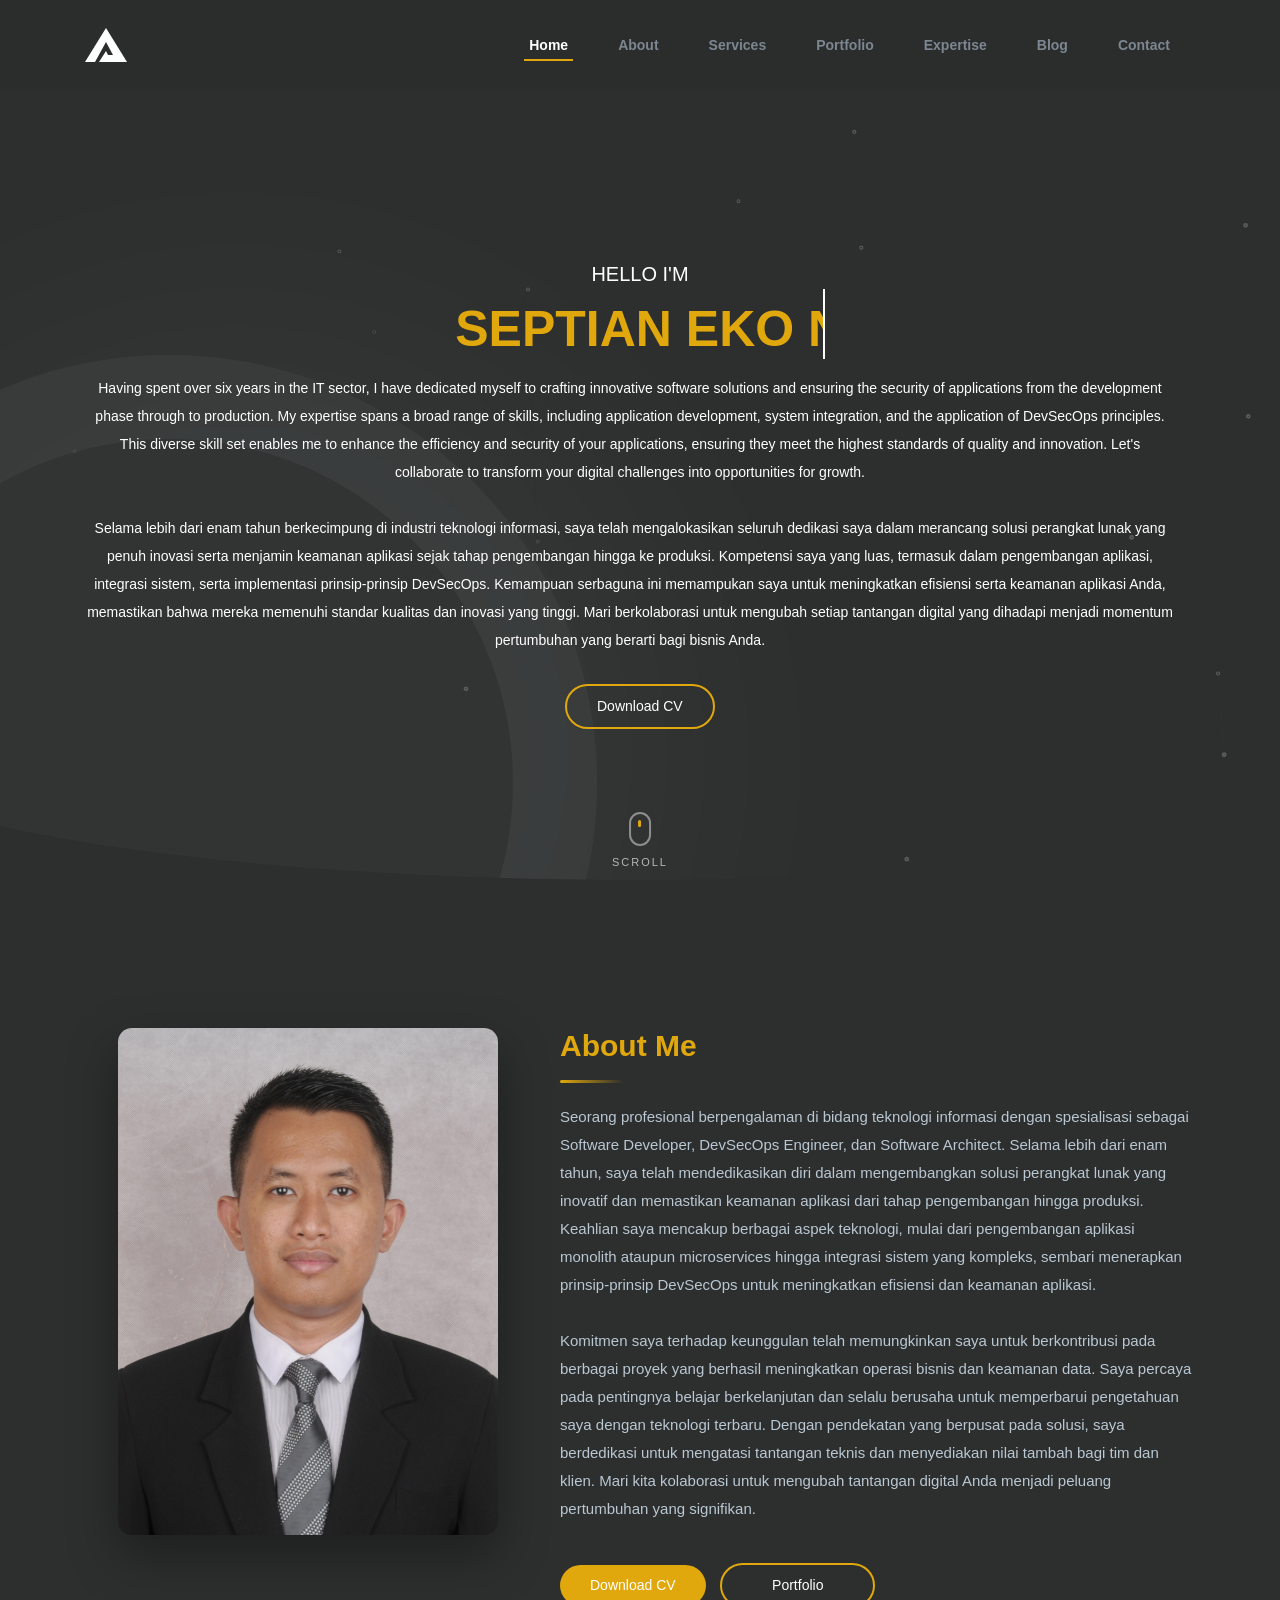
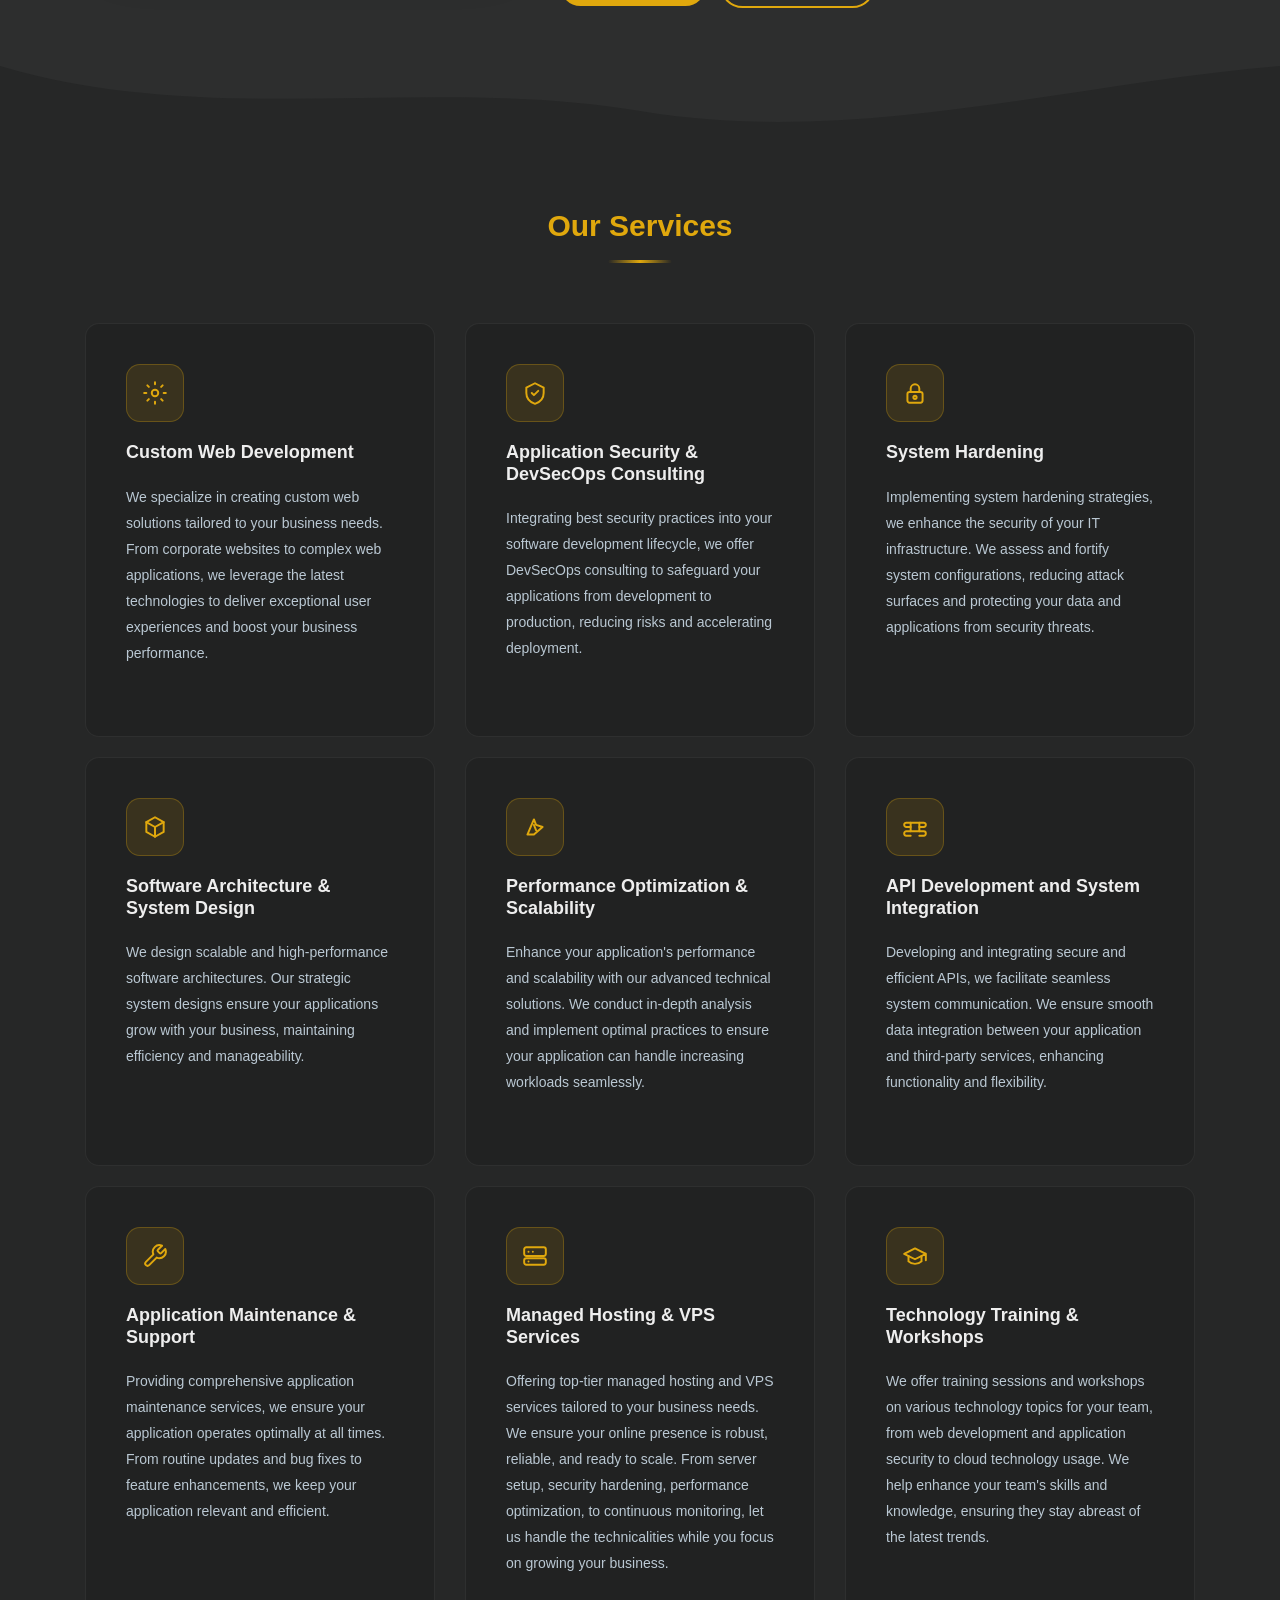
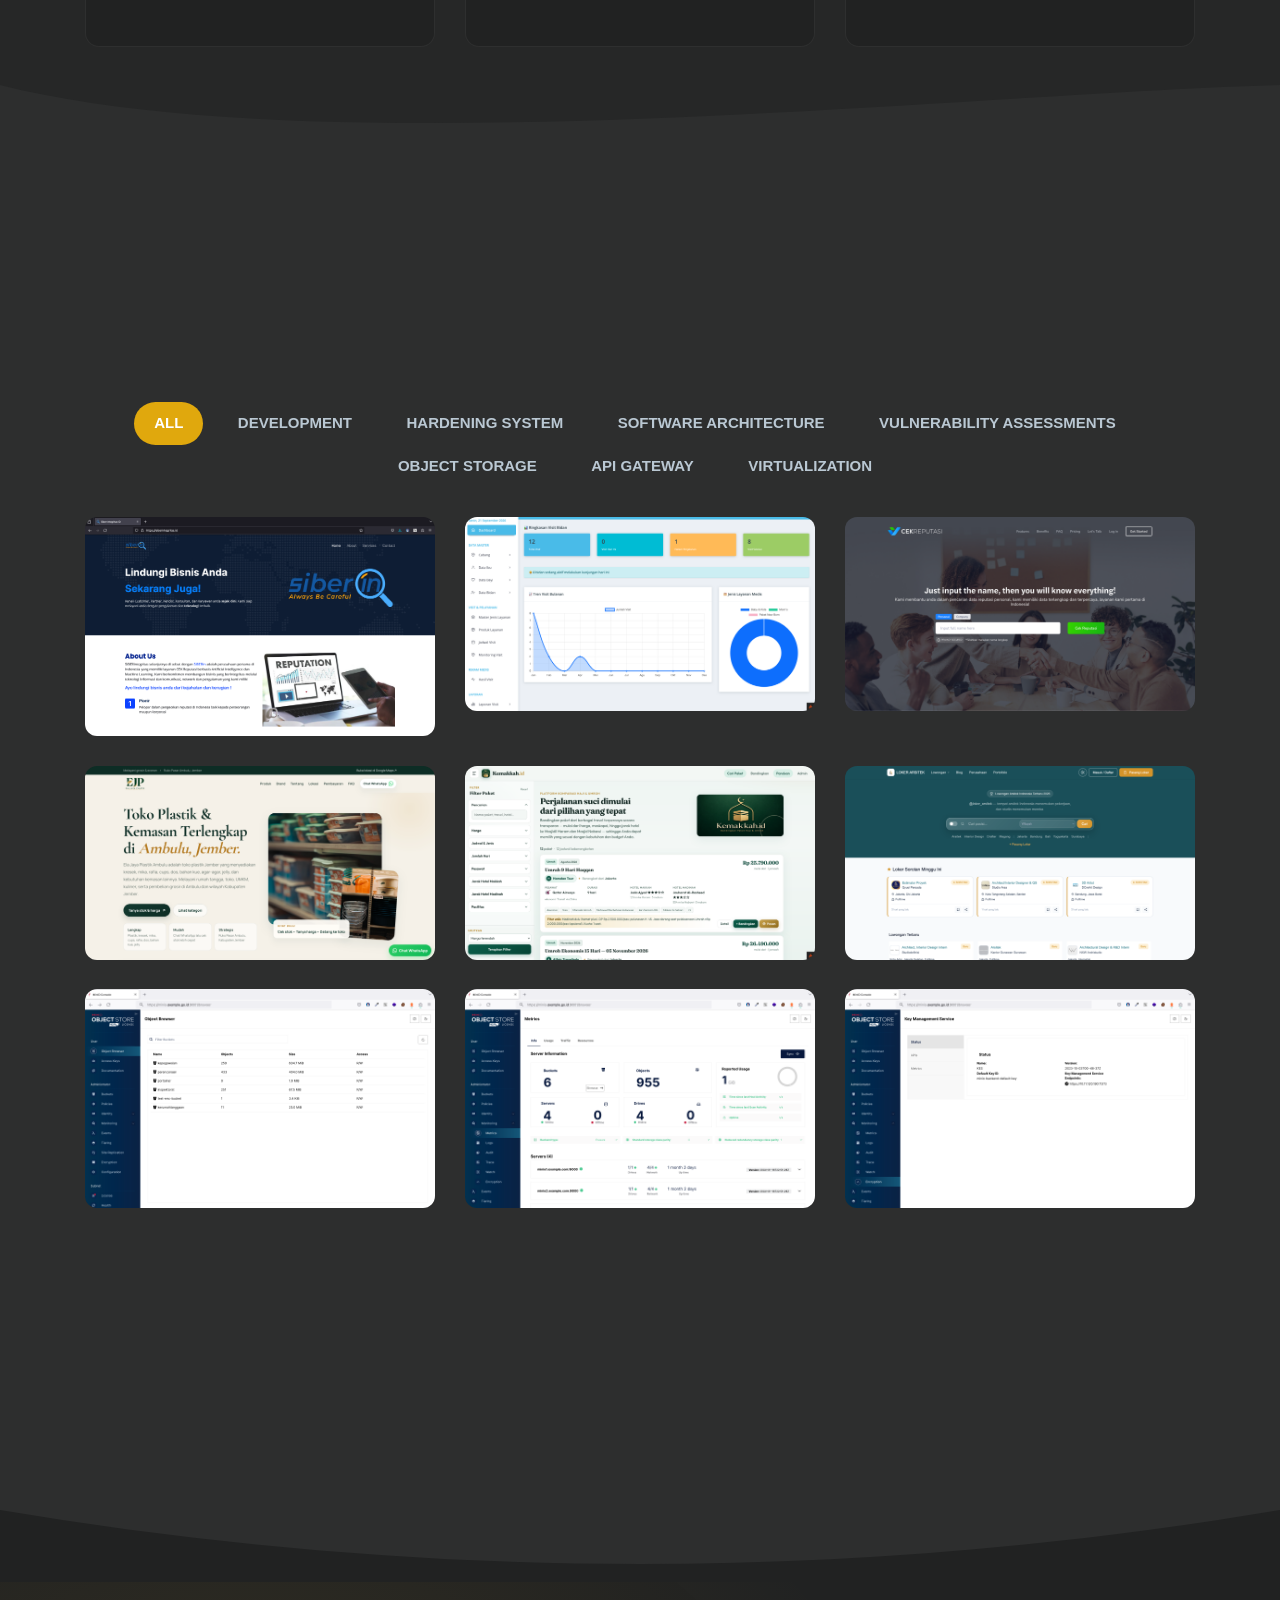
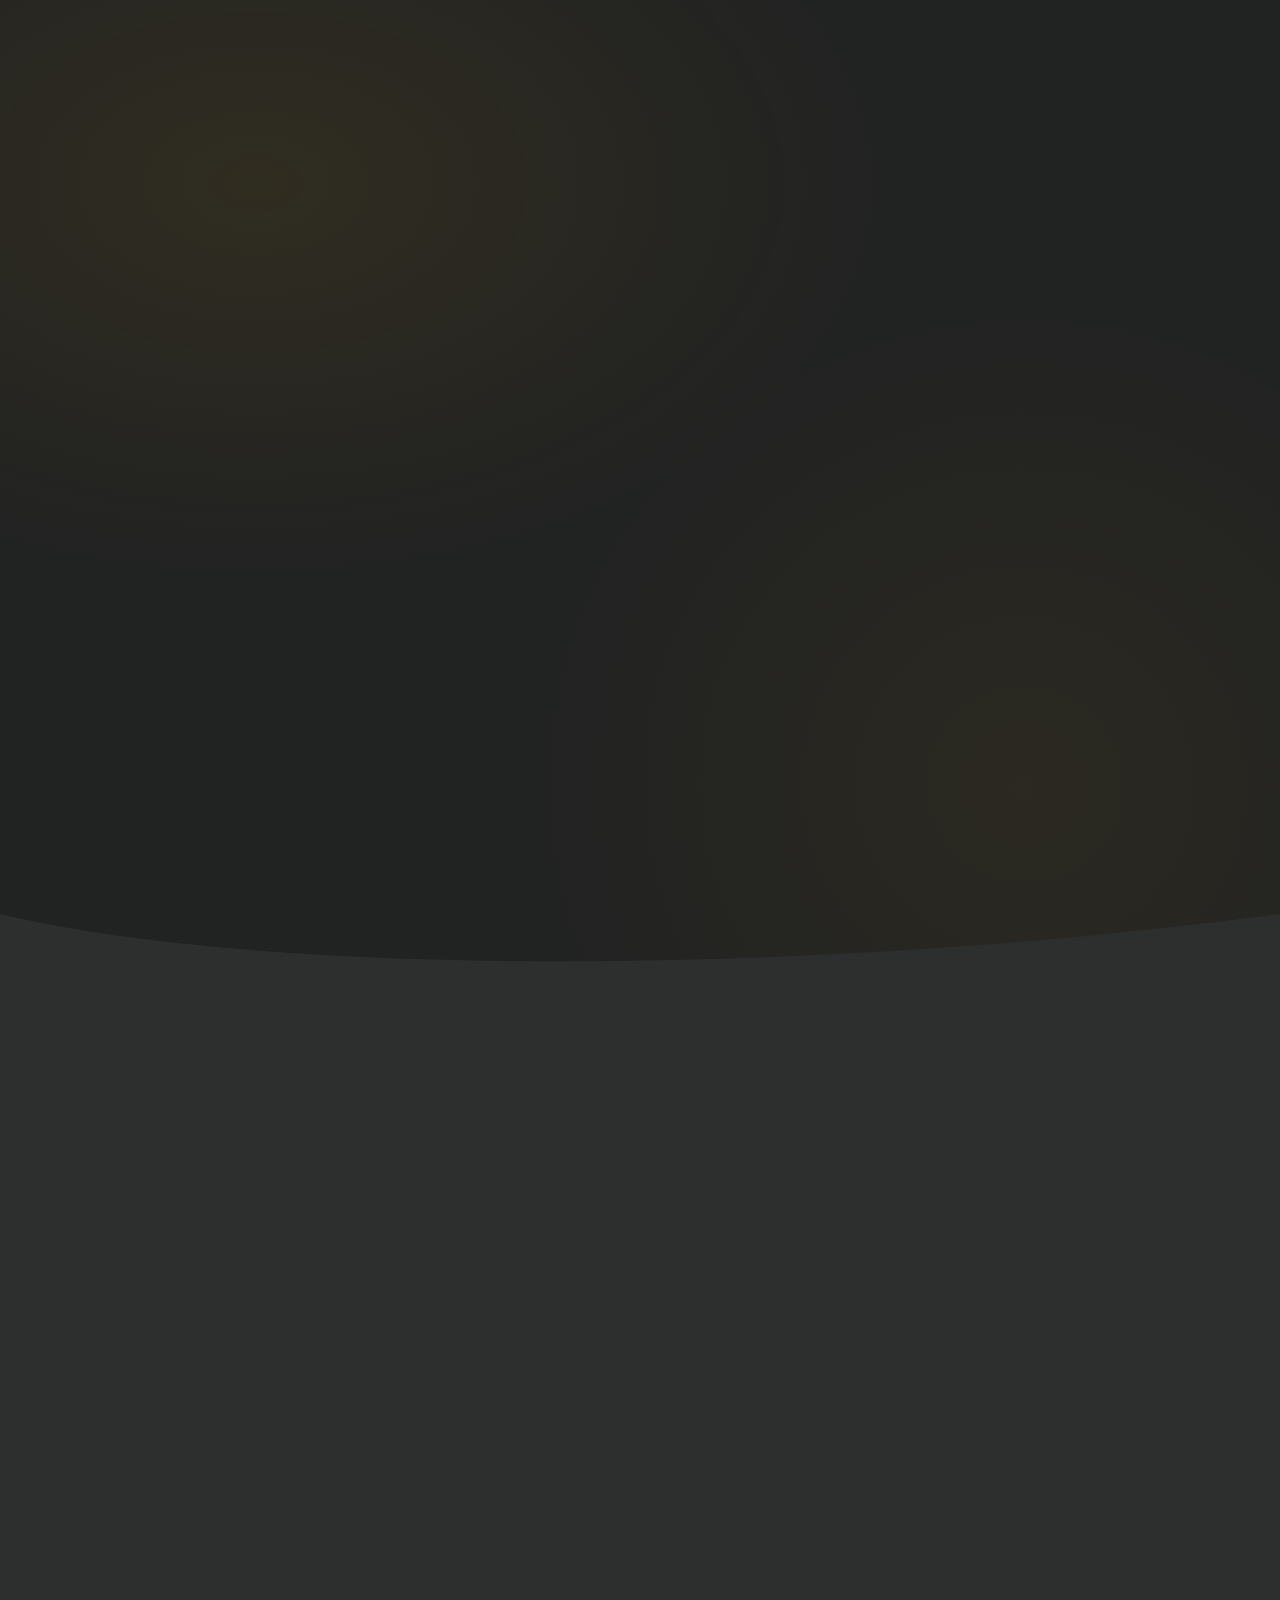
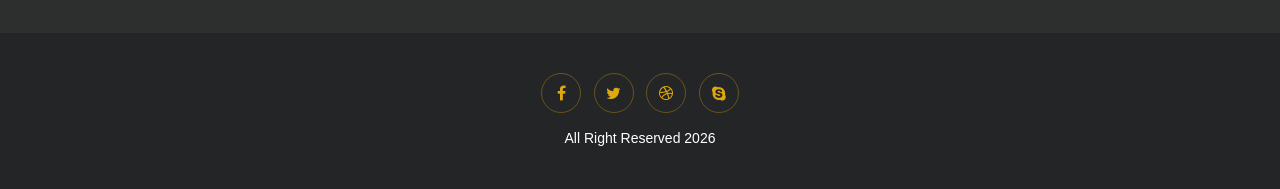
<file: index.html>
<!DOCTYPE html>
<html lang="en">
    <head>
        <title>MyPortofolio</title>
        <meta charset="UTF-8">
        <meta name="viewport" content="width=device-width, initial-scale=1.0">
        <meta http-equiv="X-UA-Compatible" content="ie=edge">
        <meta http-equiv="Content-Security-Policy" content="default-src 'self'; img-src 'self' data: https:; script-src 'self' 'unsafe-inline' https://stackpath.bootstrapcdn.com https://cdnjs.cloudflare.com; style-src 'self' 'unsafe-inline' https://fonts.googleapis.com https://stackpath.bootstrapcdn.com https://cdnjs.cloudflare.com; font-src 'self' data: https://fonts.gstatic.com https://stackpath.bootstrapcdn.com https://cdnjs.cloudflare.com; object-src 'none';">
        <meta name="referrer" content="no-referrer-when-downgrade">
        <meta http-equiv="Permissions-Policy" content="geolocation=(), microphone=()">
        <meta http-equiv="Content-Security-Policy" content="frame-ancestors 'none';">
        <meta
            name="description"
            content="Septian Eko, Seorang profesional berpengalaman di bidang teknologi informasi dengan spesialisasi sebagai Software Developer, DevSecOps Engineer, dan Software Architect."/>
        <meta
            name="keywords"
            content="portofolio, septian eko, devsecops, devops, programmer, website, aplikasi, konsultan, startup, freelancer, personal, software architect, minio, proxmox, virtualisasi, k8s, laravel"/>
        <link rel="stylesheet" href="css/plugins/animate.css"/>
        <link rel="stylesheet" href="css/plugins/animated-headlines.css">
        <link rel="stylesheet" href="css/bootstrap.min.css"/>
        <link href="https://stackpath.bootstrapcdn.com/font-awesome/4.7.0/css/font-awesome.min.css" rel="stylesheet">
        <link href="https://fonts.googleapis.com/css?family=Muli:200,300,400,600,700,800,900" rel="stylesheet">
        <link rel="stylesheet" href="css/plugins/animated-headlines.css">
        <link rel="stylesheet" href="css/plugins/magnific-popup.css"/>
        <link rel="stylesheet" href="css/main.css"/>
        <link rel="icon" href="img/favicon.ico" type="image/x-icon">
        <style>
            .box {
                display: flex;
                flex-direction: column;
                height: 100%;
            }
            .services .row {
                display: flex;
                flex-wrap: wrap;
            }
            .services .col-lg-4 {
                display: flex;
                flex: 1 0 33%;
                margin-bottom: 20px;
            }
            .left-content .btn {
                position: relative;
            }
            .hide-initially {
                display: none;
            }

            /* —— Enhancements —— */
            html {
                scroll-behavior: smooth;
            }

            body {
                height: auto !important;
                overflow-x: hidden;
            }

            .scroll-progress {
                position: fixed;
                top: 0;
                left: 0;
                height: 4px;
                width: 0%;
                background: linear-gradient(90deg, #e0a80d, #f5d76e);
                z-index: 9999;
                transition: width 0.1s linear;
                box-shadow: 0 0 12px rgba(224, 168, 13, 0.55);
            }

            .navbar {
                transition: padding 0.35s ease, background 0.35s ease, box-shadow 0.35s ease;
            }

            .navbar.scrolled {
                padding: 12px 0 !important;
                background: rgba(33, 34, 34, 0.92) !important;
                backdrop-filter: blur(12px);
                -webkit-backdrop-filter: blur(12px);
                box-shadow: 0 8px 32px rgba(0, 0, 0, 0.35);
            }

            .navbar .nav-item .nav-link {
                position: relative;
                transition: color 0.3s ease;
            }

            .navbar .nav-item .nav-link::after {
                content: '';
                position: absolute;
                left: 0;
                bottom: 0;
                width: 0;
                height: 2px;
                background: #e0a80d;
                transition: width 0.3s ease;
            }

            .navbar .nav-item .nav-link:hover::after,
            .navbar .nav-item .nav-link.active::after {
                width: 100%;
            }

            .navbar .nav-item .nav-link.active {
                color: #ffffff !important;
            }

            /* Smooth section dividers (overlap previous section, no color bands) */
            .section-divider {
                position: relative;
                width: 100%;
                height: 0;
                line-height: 0;
                margin: 0;
                padding: 0;
                pointer-events: none;
                z-index: 5;
            }

            .section-divider svg {
                position: absolute;
                left: 0;
                bottom: 0;
                display: block;
                width: 100%;
                height: 72px;
            }

            @media (max-width: 767px) {
                .section-divider svg {
                    height: 42px;
                }
            }

            /* Cursor spotlight */
            .cursor-glow {
                position: fixed;
                width: 320px;
                height: 320px;
                border-radius: 50%;
                pointer-events: none;
                z-index: 4;
                background: radial-gradient(circle, rgba(224, 168, 13, 0.12) 0%, transparent 70%);
                transform: translate(-50%, -50%);
                opacity: 0;
                transition: opacity 0.35s ease;
                mix-blend-mode: screen;
            }

            .cursor-glow.is-on {
                opacity: 1;
            }

            /* Scroll reveal — more dramatic */
            .reveal {
                opacity: 0;
                transform: translateY(56px);
                transition: opacity 0.85s cubic-bezier(0.22, 1, 0.36, 1),
                            transform 0.85s cubic-bezier(0.22, 1, 0.36, 1);
                will-change: opacity, transform;
            }

            .reveal.from-left {
                transform: translateX(-64px);
            }

            .reveal.from-right {
                transform: translateX(64px);
            }

            .reveal.scale-in {
                transform: scale(0.86) translateY(24px);
            }

            .reveal.is-visible {
                opacity: 1;
                transform: none;
            }

            .reveal-delay-1 { transition-delay: 0.12s; }
            .reveal-delay-2 { transition-delay: 0.24s; }
            .reveal-delay-3 { transition-delay: 0.36s; }
            .reveal-delay-4 { transition-delay: 0.48s; }
            .reveal-delay-5 { transition-delay: 0.6s; }
            .reveal-delay-6 { transition-delay: 0.72s; }

            /* Hero polish */
            .slider {
                position: relative;
                overflow: hidden;
            }

            .slider .left-content {
                position: relative;
                z-index: 2;
            }

            .slider .left-content .btn {
                overflow: hidden;
                transition: transform 0.35s ease, box-shadow 0.35s ease, background 0.35s ease, color 0.35s ease;
            }

            .slider .left-content .btn:hover {
                background: #e0a80d;
                color: #1a1a1a;
                transform: translateY(-3px);
                box-shadow: 0 12px 28px rgba(224, 168, 13, 0.35);
            }

            .scroll-hint {
                position: absolute;
                bottom: 28px;
                left: 50%;
                transform: translateX(-50%);
                z-index: 3;
                display: flex;
                flex-direction: column;
                align-items: center;
                gap: 8px;
                color: rgba(255, 255, 255, 0.65);
                font-size: 11px;
                letter-spacing: 0.18em;
                text-transform: uppercase;
                text-decoration: none;
                transition: color 0.3s ease, opacity 0.3s ease;
            }

            .scroll-hint:hover {
                color: #e0a80d;
                text-decoration: none;
            }

            .scroll-hint .mouse {
                width: 22px;
                height: 34px;
                border: 2px solid rgba(255, 255, 255, 0.45);
                border-radius: 12px;
                position: relative;
            }

            .scroll-hint .mouse::before {
                content: '';
                position: absolute;
                top: 6px;
                left: 50%;
                width: 3px;
                height: 7px;
                margin-left: -1.5px;
                background: #e0a80d;
                border-radius: 2px;
                animation: scroll-wheel 1.6s ease-in-out infinite;
            }

            @keyframes scroll-wheel {
                0% { opacity: 1; transform: translateY(0); }
                100% { opacity: 0; transform: translateY(10px); }
            }

            /* About photo — keep aspect ratio, never squash */
            .about-me .about-photo {
                width: 100%;
                max-width: 380px;
                margin: 0 auto;
                border-radius: 14px;
                overflow: hidden;
                box-shadow: 0 20px 50px rgba(0, 0, 0, 0.35);
                aspect-ratio: 3 / 4;
                background: #212222;
            }

            .about-me .about-photo img {
                display: block;
                width: 100%;
                height: 100%;
                object-fit: cover;
                object-position: center top;
                padding: 0 !important;
                border-radius: 0;
                box-shadow: none;
                transition: transform 0.6s cubic-bezier(0.22, 1, 0.36, 1);
            }

            .about-me .about-photo:hover img {
                transform: scale(1.04);
            }

            .about-me .about-photo:hover {
                box-shadow: 0 28px 60px rgba(224, 168, 13, 0.2);
            }

            @media (max-width: 991.98px) {
                .about-me .about-photo {
                    max-width: 280px;
                    margin-bottom: 30px;
                }
            }

            @media (max-width: 575.98px) {
                .about-me .about-photo {
                    max-width: 240px;
                }
            }

            .about-me .btn-1,
            .about-me .btn-2 {
                display: inline-block;
                transition: transform 0.3s ease, box-shadow 0.3s ease, background 0.3s ease, color 0.3s ease;
            }

            .about-me .btn-1:hover {
                transform: translateY(-3px);
                box-shadow: 0 10px 24px rgba(224, 168, 13, 0.4);
                color: #1a1a1a;
            }

            .about-me .btn-2:hover {
                background: #e0a80d;
                color: #1a1a1a;
                transform: translateY(-3px);
            }

            /* Services cards */
            .services .box {
                border-radius: 14px;
                border: 1px solid rgba(255, 255, 255, 0.06);
                position: relative;
                overflow: hidden;
                transition: transform 0.35s cubic-bezier(0.22, 1, 0.36, 1),
                            box-shadow 0.35s ease,
                            border-color 0.35s ease,
                            background 0.35s ease;
                cursor: pointer;
            }

            .services .box::before {
                content: '';
                position: absolute;
                top: 0;
                left: 0;
                right: 0;
                height: 3px;
                background: linear-gradient(90deg, transparent, #e0a80d, transparent);
                opacity: 0;
                transition: opacity 0.35s ease;
            }

            .services .box::after {
                content: '';
                position: absolute;
                inset: 0;
                background: radial-gradient(600px circle at var(--mx, 50%) var(--my, 50%), rgba(224, 168, 13, 0.14), transparent 40%);
                opacity: 0;
                transition: opacity 0.35s ease;
                pointer-events: none;
            }

            .services .box:hover {
                transform: translateY(-14px) scale(1.02);
                border-color: rgba(224, 168, 13, 0.55);
                box-shadow: 0 22px 48px rgba(0, 0, 0, 0.45), 0 0 0 1px rgba(224, 168, 13, 0.15);
                background: #2a2b2b;
            }

            .services .box:hover::before,
            .services .box:hover::after {
                opacity: 1;
            }

            .services .box .service-icon {
                display: inline-flex;
                width: 58px;
                height: 58px;
                align-items: center;
                justify-content: center;
                border-radius: 14px;
                background: rgba(224, 168, 13, 0.12);
                border: 1px solid rgba(224, 168, 13, 0.28);
                color: #e0a80d;
                transition: transform 0.4s ease, background 0.4s ease, box-shadow 0.4s ease;
            }

            .services .box .service-icon svg {
                width: 26px;
                height: 26px;
                fill: none;
                stroke: currentColor;
                stroke-width: 1.8;
                stroke-linecap: round;
                stroke-linejoin: round;
            }

            .services .box:hover .service-icon {
                transform: scale(1.15) rotate(-8deg);
                background: rgba(224, 168, 13, 0.28);
                box-shadow: 0 8px 20px rgba(224, 168, 13, 0.25);
            }

            /* Portfolio */
            .portfolio .single-portfolio-item {
                overflow: hidden;
                border-radius: 12px;
                transition: transform 0.4s ease, box-shadow 0.4s ease;
                cursor: pointer;
            }

            .portfolio .single-portfolio-item img {
                transition: transform 0.7s cubic-bezier(0.22, 1, 0.36, 1);
            }

            .portfolio .single-portfolio-item:hover {
                transform: translateY(-10px) scale(1.02);
                box-shadow: 0 24px 48px rgba(0, 0, 0, 0.5);
            }

            .portfolio .single-portfolio-item:hover img {
                transform: scale(1.1);
            }

            .portfolio .single-portfolio-item .overlay {
                border-radius: 12px;
            }

            .portfolio .button-group button {
                transition: all 0.3s cubic-bezier(0.22, 1, 0.36, 1);
            }

            .portfolio .button-group button:hover {
                transform: translateY(-3px) scale(1.04);
            }

            /* Contact */
            .contact .form-control {
                transition: box-shadow 0.3s ease, transform 0.3s ease, background 0.3s ease;
            }

            .contact .form-control:focus {
                background: #ffffff;
                box-shadow: 0 0 0 3px rgba(224, 168, 13, 0.35);
                outline: none;
                transform: translateY(-1px);
            }

            .contact button.btn {
                transition: transform 0.3s ease, box-shadow 0.3s ease, background 0.3s ease;
            }

            .contact button.btn:hover {
                transform: translateY(-2px);
                box-shadow: 0 10px 24px rgba(224, 168, 13, 0.4);
                background: #f0b820;
            }

            .contact .info .service-icon,
            .contact .info span.contact-icon {
                display: inline-flex;
                width: 42px;
                height: 42px;
                align-items: center;
                justify-content: center;
                border-radius: 10px;
                background: rgba(224, 168, 13, 0.12);
                margin-bottom: 4px;
                color: #e0a80d;
                transition: transform 0.3s ease, background 0.3s ease;
            }

            .contact .info span.contact-icon:hover {
                transform: scale(1.08);
                background: rgba(224, 168, 13, 0.25);
            }

            /* Footer social */
            .footer .social-icons span {
                display: inline-flex;
                width: 40px;
                height: 40px;
                align-items: center;
                justify-content: center;
                border-radius: 50%;
                border: 1px solid rgba(224, 168, 13, 0.35);
                margin: 0 4px;
                cursor: pointer;
                transition: transform 0.3s ease, background 0.3s ease, color 0.3s ease, border-color 0.3s ease;
            }

            .footer .social-icons span:hover {
                background: #e0a80d;
                color: #1a1a1a;
                border-color: #e0a80d;
                transform: translateY(-4px);
            }

            /* Back to top */
            .back-to-top {
                position: fixed;
                right: 24px;
                bottom: 24px;
                width: 46px;
                height: 46px;
                border-radius: 50%;
                background: #e0a80d;
                color: #1a1a1a;
                display: flex;
                align-items: center;
                justify-content: center;
                font-size: 18px;
                text-decoration: none;
                opacity: 0;
                visibility: hidden;
                transform: translateY(12px);
                transition: opacity 0.35s ease, visibility 0.35s ease, transform 0.35s ease, box-shadow 0.35s ease;
                z-index: 999;
                box-shadow: 0 8px 24px rgba(224, 168, 13, 0.35);
            }

            .back-to-top.visible {
                opacity: 1;
                visibility: visible;
                transform: translateY(0);
                animation: pulse-gold 2s ease-in-out infinite;
            }

            .back-to-top:hover {
                color: #1a1a1a;
                text-decoration: none;
                box-shadow: 0 12px 32px rgba(224, 168, 13, 0.5);
                transform: translateY(-3px);
                animation: none;
            }

            @keyframes pulse-gold {
                0%, 100% { box-shadow: 0 8px 24px rgba(224, 168, 13, 0.35); }
                50% { box-shadow: 0 8px 32px rgba(224, 168, 13, 0.7); }
            }

            /* Magnetic tilt helper */
            .tilt-card {
                transform-style: preserve-3d;
                will-change: transform;
            }

            /* Section titles — centered on page */
            .section-title {
                position: relative;
                display: block !important;
                width: 100%;
                text-align: center !important;
            }

            .section-title::after {
                content: '';
                display: block;
                width: 64px;
                height: 3px;
                margin: 16px auto 0;
                background: linear-gradient(90deg, transparent, #e0a80d, transparent);
                border-radius: 2px;
            }

            .about-me .section-title {
                text-align: left !important;
            }

            .about-me .section-title::after {
                margin-left: 0;
                margin-right: auto;
                background: linear-gradient(90deg, #e0a80d, transparent);
            }

            /* Expertise / Tech Stack */
            .expertise {
                background: #212222;
                padding: 100px 0 110px;
                position: relative;
                overflow: hidden;
            }

            .expertise::before {
                content: '';
                position: absolute;
                inset: 0;
                background:
                    radial-gradient(ellipse 50% 40% at 20% 20%, rgba(224, 168, 13, 0.08), transparent),
                    radial-gradient(ellipse 40% 50% at 80% 80%, rgba(224, 168, 13, 0.05), transparent);
                pointer-events: none;
            }

            .expertise .section-lead {
                color: #bac8d3;
                max-width: 560px;
                margin: 12px auto 48px;
                font-size: 15px;
                line-height: 1.7;
            }

            .expertise-stats {
                display: grid;
                grid-template-columns: repeat(4, 1fr);
                gap: 20px;
                margin-bottom: 56px;
            }

            .expertise-stat {
                text-align: center;
                padding: 28px 16px;
                border-radius: 14px;
                background: rgba(255, 255, 255, 0.03);
                border: 1px solid rgba(224, 168, 13, 0.15);
                transition: transform 0.35s ease, border-color 0.35s ease, box-shadow 0.35s ease;
            }

            .expertise-stat:hover {
                transform: translateY(-8px);
                border-color: rgba(224, 168, 13, 0.5);
                box-shadow: 0 16px 36px rgba(0, 0, 0, 0.35);
            }

            .expertise-stat .stat-num {
                font-size: 40px;
                font-weight: 800;
                color: #e0a80d;
                line-height: 1.1;
                margin-bottom: 8px;
            }

            .expertise-stat .stat-num .count-up {
                font-size: inherit;
            }

            .expertise-stat .stat-num > span:not(.count-up) {
                font-size: 28px;
            }

            .expertise .container {
                position: relative;
                z-index: 1;
            }

            .expertise-stat .stat-label {
                font-size: 13px;
                color: #bac8d3;
                text-transform: uppercase;
                letter-spacing: 0.08em;
                margin: 0;
            }

            .skill-board {
                display: grid;
                grid-template-columns: repeat(2, 1fr);
                gap: 24px;
            }

            .skill-card {
                background: #2a2b2b;
                border: 1px solid rgba(255, 255, 255, 0.06);
                border-radius: 16px;
                padding: 28px;
                transition: transform 0.35s ease, border-color 0.35s ease, box-shadow 0.35s ease;
                position: relative;
                overflow: hidden;
            }

            .skill-card::before {
                content: '';
                position: absolute;
                top: 0;
                left: 0;
                right: 0;
                height: 3px;
                background: linear-gradient(90deg, transparent, #e0a80d, transparent);
                opacity: 0;
                transition: opacity 0.35s ease;
            }

            .skill-card:hover {
                transform: translateY(-6px);
                border-color: rgba(224, 168, 13, 0.4);
                box-shadow: 0 18px 40px rgba(0, 0, 0, 0.4);
            }

            .skill-card:hover::before {
                opacity: 1;
            }

            .skill-card h3 {
                font-size: 18px;
                font-weight: 700;
                color: #eee;
                margin: 0 0 8px;
                display: flex;
                align-items: center;
                gap: 10px;
            }

            .skill-card h3 .skill-badge {
                display: inline-flex;
                width: 36px;
                height: 36px;
                align-items: center;
                justify-content: center;
                border-radius: 10px;
                background: rgba(224, 168, 13, 0.12);
                color: #e0a80d;
                font-size: 16px;
            }

            .skill-card p {
                font-size: 13px;
                color: #8a96a0;
                margin: 0 0 18px;
                line-height: 1.5;
            }

            .skill-tags {
                display: flex;
                flex-wrap: wrap;
                gap: 8px;
            }

            .skill-tags span {
                display: inline-block;
                padding: 7px 14px;
                font-size: 12px;
                font-weight: 600;
                color: #bac8d3;
                background: rgba(0, 0, 0, 0.25);
                border: 1px solid rgba(255, 255, 255, 0.08);
                border-radius: 999px;
                cursor: default;
                transition: color 0.25s ease, background 0.25s ease, border-color 0.25s ease, transform 0.25s ease;
            }

            .skill-tags span:hover {
                color: #1a1a1a;
                background: #e0a80d;
                border-color: #e0a80d;
                transform: translateY(-2px);
            }

            @media (max-width: 991.98px) {
                .expertise-stats {
                    grid-template-columns: repeat(2, 1fr);
                }
            }

            @media (max-width: 767.98px) {
                .skill-board {
                    grid-template-columns: 1fr;
                }
                .expertise-stat .stat-num {
                    font-size: 32px;
                }
            }

            /* CTA pulse so interaction is obvious */
            .slider .left-content .btn {
                animation: cta-pulse 2.4s ease-in-out infinite;
            }

            .slider .left-content .btn:hover {
                animation: none;
            }

            @keyframes cta-pulse {
                0%, 100% { box-shadow: 0 0 0 0 rgba(224, 168, 13, 0.35); }
                50% { box-shadow: 0 0 0 12px rgba(224, 168, 13, 0); }
            }

            @media (prefers-reduced-motion: reduce) {
                .reveal,
                .services .box,
                .portfolio .single-portfolio-item,
                .scroll-hint .mouse::before,
                .slider .left-content .btn,
                .back-to-top.visible {
                    transition: none !important;
                    animation: none !important;
                    opacity: 1 !important;
                    transform: none !important;
                }
                .cursor-glow { display: none !important; }
            }
        </style>

    </head>

    <body>
        <div class="scroll-progress" id="scrollProgress"></div>
        <div class="cursor-glow" id="cursorGlow" aria-hidden="true"></div>

        <!-- menu -->
        <nav class="navbar navbar-expand-lg navbar-dark bg-dark fixed-top" id="mainNav">
            <div class="container">
                <a class="navbar-brand" href="#"><img src="img/logo.png" alt=""></a>
                <button
                    class="navbar-toggler"
                    type="button"
                    data-toggle="collapse"
                    data-target="#navbarNav"
                    aria-controls="navbarNav"
                    aria-expanded="false"
                    aria-label="Toggle navigation">
                    <span class="navbar-toggler-icon"></span>
                </button>
                <div class="collapse navbar-collapse" id="navbarNav">
                    <ul class="navbar-nav ml-auto">
                        <li class="nav-item">
                            <a class="nav-link" href="#slider">Home</a>
                        </li>
                        <li class="nav-item">
                            <a class="nav-link" href="#about">About</a>
                        </li>
                        <li class="nav-item">
                            <a class="nav-link" href="#services">Services</a>
                        </li>
                        <li class="nav-item">
                            <a class="nav-link" href="#portfolio">Portfolio</a>
                        </li>
                        <li class="nav-item">
                            <a class="nav-link" href="#expertise">Expertise</a>
                        </li>
                        <li class="nav-item">
                            <a class="nav-link" href="blog/blog.html">Blog</a>
                        </li>
                        <li class="nav-item">
                            <a class="nav-link" href="#contact">Contact</a>
                        </li>
                    </ul>
                </div>
            </div>
        </nav>

        <!-- slider -->
        <section class="slider d-flex justify-content-center" id="slider">
            <div class="container text-center">
                    <div class="row all-content">
                        <div class="col-12">
                            <div class="left-content">
                                <p class="hello reveal">
                                    HELLO I'M</p>
                                <div class="animated-headlines reveal reveal-delay-1">
                                    <h1 class="cd-headline clip is-full-width">
                                        <span class="cd-words-wrapper">
                                            <b class="is-visible">Septian Eko Nurcahyanto</b>
                                            <b>Web Developer</b>
                                            <b>DevSecOps Engineer</b>
                                            <b>Software Architect</b>
                                        </span>
                                    </h1>
                                </div>
                                <p class="paragraph reveal reveal-delay-2">
                                    Having spent over six years in the IT sector, I have dedicated myself to crafting innovative software solutions and ensuring the security of applications from the development phase through to production.
                                    My expertise spans a broad range of skills, including application development, system integration, and the application of DevSecOps principles. This diverse skill set enables me to enhance the efficiency and security of your applications, ensuring they meet the highest standards of quality and innovation.
                                    Let's collaborate to transform your digital challenges into opportunities for growth.
                                    <br> <br>
                                    Selama lebih dari enam tahun berkecimpung di industri teknologi informasi, saya telah mengalokasikan seluruh dedikasi saya dalam merancang solusi perangkat lunak yang penuh inovasi serta menjamin keamanan aplikasi sejak tahap pengembangan hingga ke produksi.
                                    Kompetensi saya yang luas, termasuk dalam pengembangan aplikasi, integrasi sistem, serta implementasi prinsip-prinsip DevSecOps.
                                    Kemampuan serbaguna ini memampukan saya untuk meningkatkan efisiensi serta keamanan aplikasi Anda, memastikan bahwa mereka memenuhi standar kualitas dan inovasi yang tinggi.
                                    Mari berkolaborasi untuk mengubah setiap tantangan digital yang dihadapi menjadi momentum pertumbuhan yang berarti bagi bisnis Anda.
                                </p>
                                <a href="docs/MyPortofolio.pdf" class="btn reveal reveal-delay-3" target="_blank">
                                    Download CV</a>
                            </div>
                        </div>
                    </div>
            </div>
            <div id="particles-js" class="particels"></div>
            <a href="#about" class="scroll-hint" aria-label="Scroll to about">
                <span class="mouse"></span>
                <span>Scroll</span>
            </a>
        </section>

        <!-- wave: hero → about (overlays bottom of hero, no color band) -->
        <div class="section-divider" aria-hidden="true">
            <svg viewBox="0 0 1440 80" preserveAspectRatio="none" xmlns="http://www.w3.org/2000/svg">
                <path fill="#2d2e2e" d="M0,0 C360,80 1080,80 1440,0 L1440,80 L0,80 Z"></path>
            </svg>
        </div>

        <!-- tentang saya -->
        <section class="about-me" id="about">
            <div class="container">
                <div class="row">
                    <div class="col-md-5 d-flex justify-content-center align-items-start">
                        <div class="about-photo">
                            <img src="img/foto/4.jpg" alt="Septian Eko" class="reveal from-left">
                        </div>
                    </div>
                    <div class="col-md-7 reveal from-right">
                        <h2 class="section-title">About Me</h2>
                        <p>
                        Seorang profesional berpengalaman di bidang teknologi informasi dengan spesialisasi sebagai Software Developer, DevSecOps Engineer, dan Software Architect.
                        Selama lebih dari enam tahun, saya telah mendedikasikan diri dalam mengembangkan solusi perangkat lunak yang inovatif dan memastikan keamanan aplikasi dari tahap pengembangan hingga produksi.
                        Keahlian saya mencakup berbagai aspek teknologi, mulai dari pengembangan aplikasi monolith ataupun microservices hingga integrasi sistem yang kompleks,
                        sembari menerapkan prinsip-prinsip DevSecOps untuk meningkatkan efisiensi dan keamanan aplikasi.
                        <br> <br>
                        Komitmen saya terhadap keunggulan telah memungkinkan saya untuk berkontribusi pada berbagai proyek yang berhasil meningkatkan operasi bisnis dan keamanan data.
                        Saya percaya pada pentingnya belajar berkelanjutan dan selalu berusaha untuk memperbarui pengetahuan saya dengan teknologi terbaru.
                        Dengan pendekatan yang berpusat pada solusi, saya berdedikasi untuk mengatasi tantangan teknis dan menyediakan nilai tambah bagi tim dan klien.
                        Mari kita kolaborasi untuk mengubah tantangan digital Anda menjadi peluang pertumbuhan yang signifikan.
                        </p>
                        <a href="docs/cv.pdf" class="btn-1" target="_blank">Download CV</a>
                        <a href="#portfolio" class="btn-2">Portfolio</a>
                    </div>
                </div>
            </div>
        </section>

        <!-- wave: about → services -->
        <div class="section-divider" aria-hidden="true">
            <svg viewBox="0 0 1440 80" preserveAspectRatio="none" xmlns="http://www.w3.org/2000/svg">
                <path fill="#262727" d="M0,0 C240,70 480,10 720,50 C960,90 1200,20 1440,0 L1440,80 L0,80 Z"></path>
            </svg>
        </div>

        <!-- service-->
        <section class="services" id="services" style="background:#262727; padding-top: 70px;">
            <h2 class="text-center section-title reveal">Our Services</h2>
            <div class="container">
                <div class="row">
                    <div class="col-md-6 col-lg-4">
                        <div class="box tilt-card reveal reveal-delay-1">
                            <span class="service-icon" aria-hidden="true">
                                <svg viewBox="0 0 24 24"><circle cx="12" cy="12" r="3"/><path d="M12 2v2M12 20v2M4.93 4.93l1.41 1.41M17.66 17.66l1.41 1.41M2 12h2M20 12h2M4.93 19.07l1.41-1.41M17.66 6.34l1.41-1.41"/></svg>
                            </span>
                            <h3>Custom Web Development</h3>
                            <p>We specialize in creating custom web solutions tailored to your business needs. From corporate websites to complex web applications, we leverage the latest technologies to deliver exceptional user experiences and boost your business performance.</p>
                        </div>
                    </div>
                    <div class="col-md-6 col-lg-4">
                        <div class="box tilt-card reveal reveal-delay-2">
                            <span class="service-icon" aria-hidden="true">
                                <svg viewBox="0 0 24 24"><path d="M12 3l8 4v5c0 5-3.5 8.5-8 10-4.5-1.5-8-5-8-10V7l8-4z"/><path d="M9 12l2 2 4-4"/></svg>
                            </span>
                            <h3>Application Security & DevSecOps Consulting</h3>
                            <p>Integrating best security practices into your software development lifecycle, we offer DevSecOps consulting to safeguard your applications from development to production, reducing risks and accelerating deployment.</p>
                        </div>
                    </div>
                    <div class="col-md-6 col-lg-4">
                        <div class="box tilt-card reveal reveal-delay-3">
                            <span class="service-icon" aria-hidden="true">
                                <svg viewBox="0 0 24 24"><rect x="5" y="11" width="14" height="10" rx="2"/><path d="M8 11V8a4 4 0 0 1 8 0v3"/><circle cx="12" cy="16" r="1.5"/></svg>
                            </span>
                            <h3>System Hardening</h3>
                            <p>Implementing system hardening strategies, we enhance the security of your IT infrastructure. We assess and fortify system configurations, reducing attack surfaces and protecting your data and applications from security threats.</p>
                        </div>
                    </div>
                    <div class="col-md-6 col-lg-4">
                        <div class="box tilt-card reveal reveal-delay-1">
                            <span class="service-icon" aria-hidden="true">
                                <svg viewBox="0 0 24 24"><path d="M12 3l8 4.5v9L12 21l-8-4.5v-9L12 3z"/><path d="M12 12l8-4.5M12 12v9M12 12L4 7.5"/></svg>
                            </span>
                            <h3>Software Architecture & System Design</h3>
                            <p>We design scalable and high-performance software architectures. Our strategic system designs ensure your applications grow with your business, maintaining efficiency and manageability.</p>
                        </div>
                    </div>
                    <div class="col-md-6 col-lg-4">
                        <div class="box tilt-card reveal reveal-delay-2">
                            <span class="service-icon" aria-hidden="true">
                                <svg viewBox="0 0 24 24"><path d="M5 19l6-14 2 5 6 2-8 7z"/><path d="M11 10l2 5"/></svg>
                            </span>
                            <h3>Performance Optimization & Scalability</h3>
                            <p>Enhance your application's performance and scalability with our advanced technical solutions. We conduct in-depth analysis and implement optimal practices to ensure your application can handle increasing workloads seamlessly.</p>
                        </div>
                    </div>
                    <div class="col-md-6 col-lg-4">
                        <div class="box tilt-card reveal reveal-delay-3">
                            <span class="service-icon" aria-hidden="true">
                                <svg viewBox="0 0 24 24"><path d="M8 12H4a2 2 0 0 1 0-4h4"/><path d="M16 12h4a2 2 0 0 0 0-4h-4"/><path d="M8 8h8v8H8z"/><path d="M8 16H4a2 2 0 0 0 0 4h4"/><path d="M16 16h4a2 2 0 0 1 0 4h-4"/></svg>
                            </span>
                            <h3>API Development and System Integration</h3>
                            <p>Developing and integrating secure and efficient APIs, we facilitate seamless system communication. We ensure smooth data integration between your application and third-party services, enhancing functionality and flexibility.</p>
                        </div>
                    </div>
                    <div class="col-md-6 col-lg-4">
                        <div class="box tilt-card reveal reveal-delay-1">
                            <span class="service-icon" aria-hidden="true">
                                <svg viewBox="0 0 24 24"><path d="M14.7 6.3a1 1 0 0 0 0 1.4l1.6 1.6a1 1 0 0 0 1.4 0l3.77-3.77a6 6 0 0 1-7.94 7.94l-6.91 6.91a2.12 2.12 0 0 1-3-3l6.91-6.91a6 6 0 0 1 7.94-7.94l-3.76 3.76z"/></svg>
                            </span>
                            <h3>Application Maintenance & Support</h3>
                            <p>Providing comprehensive application maintenance services, we ensure your application operates optimally at all times. From routine updates and bug fixes to feature enhancements, we keep your application relevant and efficient.</p>
                        </div>
                    </div>
                    <div class="col-md-6 col-lg-4">
                        <div class="box tilt-card reveal reveal-delay-2">
                            <span class="service-icon" aria-hidden="true">
                                <svg viewBox="0 0 24 24"><rect x="2" y="4" width="20" height="8" rx="2"/><rect x="2" y="14" width="20" height="6" rx="2"/><path d="M6 8h.01M10 8h.01M6 17h.01"/></svg>
                            </span>
                            <h3>Managed Hosting & VPS Services</h3>
                            <p>Offering top-tier managed hosting and VPS services tailored to your business needs. We ensure your online presence is robust, reliable, and ready to scale. From server setup, security hardening, performance optimization, to continuous monitoring, let us handle the technicalities while you focus on growing your business.</p>
                        </div>
                    </div>
                    <div class="col-md-6 col-lg-4">
                        <div class="box tilt-card reveal reveal-delay-3">
                            <span class="service-icon" aria-hidden="true">
                                <svg viewBox="0 0 24 24"><path d="M22 10v6M2 10l10-5 10 5-10 5z"/><path d="M6 12v5c3 3 9 3 12 0v-5"/></svg>
                            </span>
                            <h3>Technology Training & Workshops</h3>
                            <p>We offer training sessions and workshops on various technology topics for your team, from web development and application security to cloud technology usage. We help enhance your team's skills and knowledge, ensuring they stay abreast of the latest trends.</p>
                        </div>
                    </div>

                </div>
            </div>
        </section>

        <!-- wave: services → portfolio -->
        <div class="section-divider" aria-hidden="true">
            <svg viewBox="0 0 1440 80" preserveAspectRatio="none" xmlns="http://www.w3.org/2000/svg">
                <path fill="#2d2e2e" d="M0,0 C360,90 1080,10 1440,0 L1440,80 L0,80 Z"></path>
            </svg>
        </div>

        <!-- statistik -->
        <!-- <section class="some-facts">
            <div class="container text-center">
                <div class="row">
                    <div class="col-lg-3 col-sm-6">
                        <div class="items">
                            <span class="fa fa-skyatlas"></span>
                            <h3>
                                <span class="counter">368</span></h3>
                            <div class="line mx-auto"></div>
                            <h4>Happy Clients</h4>
                        </div>
                    </div>
                    <div class="col-lg-3 col-sm-6">
                        <div class="items">
                            <span class="fa fa-heart-o"></span>
                            <h3>
                                <span class="counter">937</span></h3>
                            <div class="line mx-auto"></div>
                            <h4>Projects Compleated</h4>
                        </div>
                    </div>
                    <div class="col-lg-3 col-sm-6">
                        <div class="items">
                            <span class="fa fa-globe"></span>
                            <h3>
                                <span class="counter">438</span></h3>
                            <div class="line mx-auto"></div>
                            <h4>Files Downloaded</h4>
                        </div>
                    </div>
                    <div class="col-lg-3 col-sm-6">
                        <div class="items">
                            <span class="fa fa-user-o"></span>
                            <h3>
                                <span class="counter">5946</span></h3>
                            <div class="line mx-auto"></div>
                            <h4>Liens Of Code</h4>
                        </div>
                    </div>
                </div>
            </div>
        </section> -->

        <!-- portofolio -->
        <section class="portfolio" id="portfolio">
            <div class="container">
                <h2 class="text-center section-title reveal">Portfolio</h2>
                <div class="row">
                    <div class="col-sm-12">
                        <div class="button-group filter-button-group text-center reveal reveal-delay-1">
                            <button data-filter="*" class="active">All</button>
                            <button data-filter=".development">Development</button>
                            <button data-filter=".hardening">Hardening System</button>
                            <button data-filter=".architecture">Software Architecture</button>
                            <button data-filter=".vulnerability">Vulnerability Assessments</button>
                            <button data-filter=".object">Object Storage</button>
                            <!-- <button data-filter=".database">Database Cluster</button> -->
                            <button data-filter=".api">Api Gateway</button>
                            <button data-filter=".virtual">Virtualization</button>
                        </div>
                    </div>
                </div>
                <div class="row grid">
                    <div class="col-lg-4 col-md-6 grid-item development">
                        <div class="single-portfolio-item reveal scale-in">
                            <img src="img/portfolio/siberintegritas.png" alt="Siberintegritas" class="img-fluid">
                            <div class="overlay text-center">
                                <div class="content">
                                    <h3>Siberintegritas</h3>
                                    <p>Web Application</p>
                                    <a href="img/portfolio/siberintegritas.png" class="image-link">
                                        <span class="fa fa-eye"></span></a>
                                </div>
                            </div>
                        </div>
                    </div>
                    <div class="col-lg-4 col-md-6 grid-item development">
                        <div class="single-portfolio-item reveal scale-in reveal-delay-1">
                            <img src="img/portfolio/bunahomecare.png" alt="Buna Homecare" class="img-fluid">
                            <div class="overlay text-center">
                                <div class="content">
                                    <h3>Buna Homecare</h3>
                                    <p>Web Application</p>
                                    <a href="img/portfolio/bunahomecare.png" class="image-link">
                                        <span class="fa fa-eye"></span></a>
                                </div>
                            </div>
                        </div>
                    </div>
                    <div class="col-lg-4 col-md-6 grid-item development">
                        <div class="single-portfolio-item reveal scale-in reveal-delay-2">
                            <img src="img/portfolio/cekreputasi.png" alt="Cek Reputasi" class="img-fluid">
                            <div class="overlay text-center">
                                <div class="content">
                                    <h3>Cek Reputasi</h3>
                                    <p>Web Application</p>
                                    <a href="img/portfolio/cekreputasi.png" class="image-link">
                                        <span class="fa fa-eye"></span></a>
                                </div>
                            </div>
                        </div>
                    </div>
                    <div class="col-lg-4 col-md-6 grid-item development">
                        <div class="single-portfolio-item reveal scale-in">
                            <img src="img/portfolio/ejp.png" alt="EJP" class="img-fluid">
                            <div class="overlay text-center">
                                <div class="content">
                                    <h3>EJP</h3>
                                    <p>Web Application</p>
                                    <a href="img/portfolio/ejp.png" class="image-link">
                                        <span class="fa fa-eye"></span></a>
                                </div>
                            </div>
                        </div>
                    </div>
                    <div class="col-lg-4 col-md-6 grid-item development">
                        <div class="single-portfolio-item reveal scale-in reveal-delay-1">
                            <img src="img/portfolio/kemekkah.png" alt="KeMekkah" class="img-fluid">
                            <div class="overlay text-center">
                                <div class="content">
                                    <h3>KeMekkah</h3>
                                    <p>Web Application</p>
                                    <a href="img/portfolio/kemekkah.png" class="image-link">
                                        <span class="fa fa-eye"></span></a>
                                </div>
                            </div>
                        </div>
                    </div>
                    <div class="col-lg-4 col-md-6 grid-item development">
                        <div class="single-portfolio-item reveal scale-in reveal-delay-2">
                            <img src="img/portfolio/lokerarsitek.png" alt="Loker Arsitek" class="img-fluid">
                            <div class="overlay text-center">
                                <div class="content">
                                    <h3>Loker Arsitek</h3>
                                    <p>Web Application</p>
                                    <a href="img/portfolio/lokerarsitek.png" class="image-link">
                                        <span class="fa fa-eye"></span></a>
                                </div>
                            </div>
                        </div>
                    </div>
                    <div class="col-lg-4 col-md-6 grid-item object">
                        <div class="single-portfolio-item reveal scale-in reveal-delay-1">
                            <img src="img/portfolio/minio.png" alt="Minio" class="img-fluid">
                            <div class="overlay text-center">
                                <div class="content">
                                    <h3>Minio</h3>
                                    <p>Object Storage</p>
                                    <a href="img/portfolio/minio.png" class="image-link">
                                        <span class="fa fa-eye"></span></a>
                                </div>
                            </div>
                        </div>
                    </div>
                    <div class="col-lg-4 col-md-6 grid-item object">
                        <div class="single-portfolio-item reveal scale-in reveal-delay-2">
                            <img src="img/portfolio/minio2.png" alt="Minio" class="img-fluid">
                            <div class="overlay text-center">
                                <div class="content">
                                    <h3>Minio</h3>
                                    <p>Object Storage</p>
                                    <a href="img/portfolio/minio2.png" class="image-link">
                                        <span class="fa fa-eye"></span></a>
                                </div>
                            </div>
                        </div>
                    </div>
                    <div class="col-lg-4 col-md-6 grid-item object">
                        <div class="single-portfolio-item reveal scale-in">
                            <img src="img/portfolio/minio3.png" alt="Minio" class="img-fluid">
                            <div class="overlay text-center">
                                <div class="content">
                                    <h3>Minio</h3>
                                    <p>Object Storage</p>
                                    <a href="img/portfolio/minio3.png" class="image-link">
                                        <span class="fa fa-eye"></span></a>
                                </div>
                            </div>
                        </div>
                    </div>
                    <div class="col-lg-4 col-md-6 grid-item virtual">
                        <div class="single-portfolio-item reveal scale-in reveal-delay-1">
                            <img src="img/portfolio/proxmox.png" alt="Proxmox" class="img-fluid">
                            <div class="overlay text-center">
                                <div class="content">
                                    <h3>Proxmox</h3>
                                    <p>Virtual Server</p>
                                    <a href="img/portfolio/proxmox.png" class="image-link">
                                        <span class="fa fa-eye"></span></a>
                                </div>
                            </div>
                        </div>
                    </div>
                    <div class="col-lg-4 col-md-6 grid-item virtual">
                        <div class="single-portfolio-item reveal scale-in reveal-delay-2">
                            <img src="img/portfolio/proxmox2.png" alt="Proxmox" class="img-fluid">
                            <div class="overlay text-center">
                                <div class="content">
                                    <h3>Proxmox</h3>
                                    <p>Virtual Server</p>
                                    <a href="img/portfolio/proxmox2.png" class="image-link">
                                        <span class="fa fa-eye"></span></a>
                                </div>
                            </div>
                        </div>
                    </div>
                    <div class="col-lg-4 col-md-6 grid-item hide-initially api">
                        <div class="single-portfolio-item">
                            <img src="img/portfolio/kong.png" alt="Kong" class="img-fluid">
                            <div class="overlay text-center">
                                <div class="content">
                                    <h3>Kong</h3>
                                    <p>Api Gateway</p>
                                    <a href="img/portfolio/kong.png" class="image-link">
                                        <span class="fa fa-eye"></span></a>
                                </div>
                            </div>
                        </div>
                    </div>
                    <div class="col-lg-4 col-md-6 grid-item hide-initially architecture">
                        <div class="single-portfolio-item">
                            <img src="img/portfolio/arch.png" alt="Cekreputasi Architecture" class="img-fluid">
                            <div class="overlay text-center">
                                <div class="content">
                                    <h3>Cekreputasi</h3>
                                    <p>Big Architecture</p>
                                    <a href="img/portfolio/arch.png" class="image-link">
                                        <span class="fa fa-eye"></span></a>
                                </div>
                            </div>
                        </div>
                    </div>
                    <div class="col-lg-4 col-md-6 grid-item hide-initially architecture">
                        <div class="single-portfolio-item">
                            <img src="img/portfolio/arch2.png" alt="Cekreputasi Small Architecture" class="img-fluid">
                            <div class="overlay text-center">
                                <div class="content">
                                    <h3>Cekreputasi</h3>
                                    <p>Small Architecture</p>
                                    <a href="img/portfolio/arch2.png" class="image-link">
                                        <span class="fa fa-eye"></span></a>
                                </div>
                            </div>
                        </div>
                    </div>
                </div>

            </div>
        </section>

        <!-- wave: portfolio → expertise -->
        <div class="section-divider" aria-hidden="true">
            <svg viewBox="0 0 1440 80" preserveAspectRatio="none" xmlns="http://www.w3.org/2000/svg">
                <path fill="#212222" d="M0,0 C480,80 960,80 1440,0 L1440,80 L0,80 Z"></path>
            </svg>
        </div>

        <!-- expertise / tech stack -->
        <section class="expertise" id="expertise">
            <div class="container">
                <h2 class="section-title reveal">Expertise</h2>
                <p class="text-center section-lead reveal reveal-delay-1">
                    Stack dan kapabilitas yang saya pakai sehari-hari untuk membangun, mengamankan, dan menskalakan sistem.
                </p>

                <div class="expertise-stats reveal reveal-delay-2">
                    <div class="expertise-stat">
                        <div class="stat-num"><span class="count-up" data-target="6">0</span><span>+</span></div>
                        <p class="stat-label">Years Experience</p>
                    </div>
                    <div class="expertise-stat">
                        <div class="stat-num"><span class="count-up" data-target="40">0</span><span>+</span></div>
                        <p class="stat-label">Projects Delivered</p>
                    </div>
                    <div class="expertise-stat">
                        <div class="stat-num"><span class="count-up" data-target="15">0</span><span>+</span></div>
                        <p class="stat-label">Tech Stacks</p>
                    </div>
                    <div class="expertise-stat">
                        <div class="stat-num"><span class="count-up" data-target="100">0</span><span>%</span></div>
                        <p class="stat-label">Secure Delivery</p>
                    </div>
                </div>

                <div class="skill-board">
                    <div class="skill-card tilt-card reveal reveal-delay-1">
                        <h3><span class="skill-badge"><i class="fa fa-code"></i></span> Development</h3>
                        <p>Membangun aplikasi web yang cepat, rapi, dan siap produksi.</p>
                        <div class="skill-tags">
                            <span>PHP / Laravel</span>
                            <span>JavaScript</span>
                            <span>REST API</span>
                            <span>MySQL</span>
                            <span>PostgreSQL</span>
                            <span>Redis</span>
                        </div>
                    </div>
                    <div class="skill-card tilt-card reveal reveal-delay-2">
                        <h3><span class="skill-badge"><i class="fa fa-shield"></i></span> DevSecOps</h3>
                        <p>Keamanan terintegrasi dari development hingga production.</p>
                        <div class="skill-tags">
                            <span>CI/CD</span>
                            <span>SAST / DAST</span>
                            <span>Hardening</span>
                            <span>Vulnerability Assessment</span>
                            <span>Secrets Management</span>
                        </div>
                    </div>
                    <div class="skill-card tilt-card reveal reveal-delay-3">
                        <h3><span class="skill-badge"><i class="fa fa-server"></i></span> Infrastructure</h3>
                        <p>Infrastruktur andal, scalable, dan mudah dioperasikan.</p>
                        <div class="skill-tags">
                            <span>Linux</span>
                            <span>Docker</span>
                            <span>Kubernetes</span>
                            <span>Proxmox</span>
                            <span>Nginx</span>
                            <span>MinIO</span>
                        </div>
                    </div>
                    <div class="skill-card tilt-card reveal reveal-delay-4">
                        <h3><span class="skill-badge"><i class="fa fa-sitemap"></i></span> Architecture</h3>
                        <p>Desain sistem yang tumbuh bersama bisnis Anda.</p>
                        <div class="skill-tags">
                            <span>Microservices</span>
                            <span>System Design</span>
                            <span>API Gateway</span>
                            <span>High Availability</span>
                            <span>Performance Tuning</span>
                        </div>
                    </div>
                </div>
            </div>
        </section>

        <!-- wave: expertise → contact -->
        <div class="section-divider" aria-hidden="true">
            <svg viewBox="0 0 1440 80" preserveAspectRatio="none" xmlns="http://www.w3.org/2000/svg">
                <path fill="#2d2e2e" d="M0,0 C300,70 900,70 1440,0 L1440,80 L0,80 Z"></path>
            </svg>
        </div>

        <!-- kontak -->
        <section class="contact" id="contact" style="padding-top: 80px;"> 
            <h2 class="text-center section-title reveal">Keep In Touch</h2>
            <div class="container">
                <div class="row">
                    <div class="col-md-8 reveal from-left">
                        <form onsubmit="sendWhatsAppMessage(event)">
                            <div class="row">
                                <div class="col-sm-6">
                                    <input type="text" id="name" class="form-control" placeholder="Name" required>
                                </div>
                                <div class="col-sm-6">
                                    <input type="email" id="email" class="form-control" placeholder="Email" required>
                                </div>
                                <div class="col-sm-12">
                                    <input type="text" id="subject" class="form-control" placeholder="Subject" required>
                                </div>
                            </div>
                            <div class="form-group">
                                <textarea class="form-control" id="message" rows="5" placeholder="Message" required></textarea>
                            </div>
                            <button class="btn btn-block" type="submit">Send Now!</button>
                        </form>
                    </div>
                    <div class="col-md-4 reveal from-right">
                        <div class="info">
                            <span class="fa fa-map-marker"></span>
                            <p>Bojongsari, Depok, 
                                <br>
                                Jawa Barat, 16516</p>

                            <span class="fa fa-linkedin"></span>
                            <p><a href="https://www.linkedin.com/in/septian-eko" style="color: white; text-decoration: none;">https://www.linkedin.com/in/septian-eko</a></p>
                            <span class="fa fa-envelope"></span>
                            <p>septian.enc@gmail.com <br> septian.en@live.com</p>
                            
                        </div>
                    </div>
                </div>
            </div>
        </section>

        <!-- footer-->
        <footer class="footer text-center">
            <div class="social-icons">
                <span class="fa fa-facebook" aria-hidden="true"></span>
            <span class="fa fa-twitter" aria-hidden="true"></span>
            <span class="fa fa-dribbble" aria-hidden="true"></span>
            <span class="fa fa-skype" aria-hidden="true"></span>
            </div>
            <p>All Right Reserved 2026</p>
        </footer>

        <a href="#slider" class="back-to-top" id="backToTop" aria-label="Back to top">
            <span class="fa fa-angle-up"></span>
        </a>

        <!-- ==== javascript libraries ==== -->
        <!-- jQuery-->
        <script src="js/plugins/jquery-3.3.1.min.js"></script>
        <!-- Bootstrap 4.1.3 -->
        <script src="js/bootstrap.min.js"></script>
        <script src="js/plugins/popper.min.js"></script>
        <!-- Animated Headlines -->
        <script src="js/plugins/animated-headlines.js"></script>
        <!-- Nav jQuery-->
        <script src="js/plugins/nav.jquery.js"></script>
        <!-- Isotope -->
        <script src="js/plugins/isotope.pkgd.min.js"></script>
        <!-- Image Loaded -->
        <script src="js/plugins/imagesloaded.pkgd.min.js"></script>
        <!-- Magnific Popup -->
        <script src="js/plugins/magnific-popup.min.js"></script>
        <!-- Smooth-Scroll -->
        <script src="js/smooth-scroll.js"></script>
        <!-- Counter Up -->
        <script src="js/plugins/jquery.waypoints.min.js"></script>
        <script src="js/plugins/jquery.counterup.min.js"></script>
        <!-- Particles Js -->
        <script src="js/plugins/particles.min.js"></script>
        <script src="js/plugins/app.js"></script>
        <script src="js/main.js"></script>
        <script>
            function sendWhatsAppMessage(e) {
                e.preventDefault();
                
                var name = document.getElementById('name').value;
                var email = document.getElementById('email').value;
                var subject = document.getElementById('subject').value;
                var message = document.getElementById('message').value;
                
                var waMessage = `Name: ${name}%0AEmail: ${email}%0ASubject: ${subject}%0AMessage: ${message}`;
                
                var yourWhatsAppNumber = "6281380344711";
                
                var waUrl = `https://wa.me/${yourWhatsAppNumber}?text=${waMessage}`;
                
                window.open(waUrl, '_blank');
            }

            $(document).ready(function(){
                $('.filter-button-group button').click(function(){
                    // Mengambil nilai filter
                    var filterValue = $(this).attr('data-filter');

                    // Menonaktifkan semua item jika filter bukan '*'
                    if(filterValue == '*') {
                        $('.grid-item').show();
                        $('.hide-initially').hide(); // Pastikan item yang seharusnya tersembunyi tetap tersembunyi
                    } else {
                        // Menyembunyikan semua item
                        $('.grid-item').hide();
                        // Menampilkan item yang cocok dengan filter, termasuk yang awalnya disembunyikan
                        $(filterValue).show();
                    }

                    // Mengatur kelas 'active'
                    $('.filter-button-group button').removeClass('active');
                    $(this).addClass('active');
                });

                // Secara default, sembunyikan item yang ditandai untuk disembunyikan
                $('.hide-initially').hide();

                // —— Interactive enhancements ——
                var $nav = $('#mainNav');
                var $progress = $('#scrollProgress');
                var $backToTop = $('#backToTop');
                var $cursorGlow = $('#cursorGlow');
                var sectionIds = ['slider', 'about', 'services', 'portfolio', 'expertise', 'contact'];
                var reduceMotion = window.matchMedia('(prefers-reduced-motion: reduce)').matches;

                // Scroll progress, navbar shrink, back-to-top, active nav
                function onScroll() {
                    var scrollTop = $(window).scrollTop();
                    var docHeight = $(document).height() - $(window).height();
                    var progress = docHeight > 0 ? (scrollTop / docHeight) * 100 : 0;

                    $progress.css('width', progress + '%');
                    $nav.toggleClass('scrolled', scrollTop > 40);
                    $backToTop.toggleClass('visible', scrollTop > 400);

                    var current = sectionIds[0];
                    sectionIds.forEach(function (id) {
                        var $sec = $('#' + id);
                        if ($sec.length && scrollTop >= $sec.offset().top - 140) {
                            current = id;
                        }
                    });
                    $('.navbar-nav .nav-link').each(function () {
                        var href = $(this).attr('href') || '';
                        $(this).toggleClass('active', href === '#' + current);
                    });
                }

                $(window).on('scroll', onScroll);
                onScroll();

                // Scroll reveal — wait until element enters view
                if (!reduceMotion && 'IntersectionObserver' in window) {
                    var revealObserver = new IntersectionObserver(function (entries) {
                        entries.forEach(function (entry) {
                            if (entry.isIntersecting) {
                                entry.target.classList.add('is-visible');
                                revealObserver.unobserve(entry.target);
                            }
                        });
                    }, { threshold: 0.15, rootMargin: '0px 0px -80px 0px' });

                    document.querySelectorAll('.reveal').forEach(function (el) {
                        revealObserver.observe(el);
                    });
                } else {
                    $('.reveal').addClass('is-visible');
                }

                // Cursor glow + spotlight on service cards
                if (!reduceMotion && window.matchMedia('(pointer: fine)').matches) {
                    $(document).on('mousemove', function (e) {
                        $cursorGlow.addClass('is-on').css({
                            left: e.clientX + 'px',
                            top: e.clientY + 'px'
                        });
                    });

                    $('.tilt-card').on('mousemove', function (e) {
                        var rect = this.getBoundingClientRect();
                        var x = e.clientX - rect.left;
                        var y = e.clientY - rect.top;
                        var rotateY = ((x / rect.width) - 0.5) * 16;
                        var rotateX = ((y / rect.height) - 0.5) * -16;
                        this.style.setProperty('--mx', x + 'px');
                        this.style.setProperty('--my', y + 'px');
                        $(this).css('transform', 'perspective(900px) rotateX(' + rotateX + 'deg) rotateY(' + rotateY + 'deg) translateY(-14px) scale(1.02)');
                    }).on('mouseleave', function () {
                        $(this).css('transform', '');
                    });
                }

                // Soft parallax on hero content
                if (!reduceMotion) {
                    $(window).on('scroll', function () {
                        var y = $(window).scrollTop();
                        if (y < window.innerHeight) {
                            $('.slider .left-content').css('transform', 'translateY(' + (y * 0.18) + 'px)');
                            $('.scroll-hint').css('opacity', Math.max(0, 1 - y / 280));
                        }
                    });
                }

                // Animated counters in Expertise section
                function animateCount($el) {
                    var target = parseInt($el.attr('data-target'), 10) || 0;
                    var duration = 1400;
                    var start = performance.now();
                    function tick(now) {
                        var progress = Math.min((now - start) / duration, 1);
                        var eased = 1 - Math.pow(1 - progress, 3);
                        $el.text(Math.round(target * eased));
                        if (progress < 1) {
                            requestAnimationFrame(tick);
                        }
                    }
                    requestAnimationFrame(tick);
                }

                if (!reduceMotion && 'IntersectionObserver' in window) {
                    var countObserver = new IntersectionObserver(function (entries) {
                        entries.forEach(function (entry) {
                            if (entry.isIntersecting) {
                                $(entry.target).find('.count-up').each(function () {
                                    animateCount($(this));
                                });
                                countObserver.unobserve(entry.target);
                            }
                        });
                    }, { threshold: 0.35 });

                    var statsEl = document.querySelector('.expertise-stats');
                    if (statsEl) countObserver.observe(statsEl);
                } else {
                    $('.count-up').each(function () {
                        $(this).text($(this).attr('data-target'));
                    });
                }

                // Make filter buttons feel snappier
                $('.filter-button-group button').on('click', function () {
                    $('.grid-item:visible .single-portfolio-item').css({
                        opacity: 0,
                        transform: 'scale(0.92)'
                    });
                    setTimeout(function () {
                        $('.grid-item:visible .single-portfolio-item').css({
                            opacity: 1,
                            transform: 'none',
                            transition: 'opacity 0.35s ease, transform 0.35s ease'
                        });
                    }, 40);
                });
            });
        </script>

    </body>
</html>
</file>
<file: css/main.css>
/* ----------------------------------

Name: main.css
Version: 1.0

-------------------------------------

Table of contents
        
    01. Navbar
    02. Slider
    03. About us
    04. Services
    05. Some Facts
    06. Portfolio
    07. Testimonials
    08. Blog
    09. Contact
    10. Footer
*/

body {
    font-family: 'Muli', sans-serif;
    background: #2d2e2e;
}

/* ==========================
   [01]. Navbar
========================== */
.navbar {
    background: #2b2c2c !important;
    padding: 25px 0;
}

.navbar .nav-item {
    font-size: 14px;
    font-weight: 600;
    margin: 0 20px;
}

.navbar .nav-item .nav-link {
    color: #7d8792;
}

.navbar .nav-item .nav-link:hover {
    color: #ffffff;
}
.navbar .navbar-nav .dropdown .dropdown-menu {
    margin-top: 25px;
    background:#212222;
}

.navbar .navbar-nav .dropdown span {
    font-size: 10px;
    margin-left: 3px;
}

.navbar .navbar-nav .dropdown .dropdown-menu a {
    font-size: 16px;
    color: #ffffff;
    margin-bottom: 10px;
}

.navbar .navbar-nav .dropdown .dropdown-menu a:hover {
    background: #e0a80d;
}


/* ==========================
   [02]. Slider
========================== */
.slider {
    background: url('../img/bg/slider-bg.png') center center no-repeat;
    height: calc(100vh - 92px);
    background-attachment: fixed;
    display: flex;
    justify-content: center;
    align-items: center;
    margin-top: 90px;
}

.slider .particels {
    position: absolute;
    top: 0;
    left: 0;
    width: 100%;
    height: 100%;
}

.animated-headlines .cd-headline span {
    font-size: 50px;
    font-family: 'Muli', sans-serif !important;
    font-weight: 700;
    text-transform: uppercase;
    color: #e0a80d;
}


.slider .left-content .hello {
    font-size: 20px;
    font-weight: 300;
    color: #ffffff;
    margin: 0;
    padding: 0;
}

.slider .left-content h2 {
    font-size: 16px;
    font-weight: 600;
    color: #ffffff;
    padding: 10px 0;
    border-top: 1px solid #ffffff;
    border-bottom: 1px solid #ffffff;
    display: inline-block;
    margin: 5px 0 20px 0;
}

.slider .left-content .paragraph {
    font-size: 14px;
    font-weight: 400;
    color: #ffffff;
    line-height: 28px;
    padding-right: 20px;
}

.slider .left-content .btn {
    border: 2px solid #e0a80d;
    border-radius: 35px;
    padding: 10px 30px;
    font-size: 14px;
    color: #ffffff;
    font-weight: 500;
    margin-top: 20px;
    text-decoration: none;
    z-index: 200;
}


/* ==========================
   [03]. About Me
========================== */

.about-me {
    padding: 130px 0;
    background: #2d2e2e;
}

.about-me .about-photo {
    width: 100%;
    max-width: 380px;
    margin: 0 auto;
    border-radius: 14px;
    overflow: hidden;
    aspect-ratio: 3 / 4;
    background: #212222;
    box-shadow: 0 20px 50px rgba(0, 0, 0, 0.35);
}

.about-me .about-photo img,
.about-me img {
    display: block;
    width: 100%;
    max-width: 100%;
    height: 100%;
    padding: 0;
    margin: 0;
    object-fit: cover;
    object-position: center top;
    border-radius: 0;
}

.about-me h2 {
    font-size: 30px;
    font-weight: 800;
    color: #e0a80d;
}

.about-me p {
    font-size: 15px;
    font-weight: 400;
    color: #bac8d3;
    line-height: 28px;
    margin: 20px 0 40px 0;
}

.about-me .btn-1 {
    background: #e0a80d;
    border-radius: 35px;
    padding: 10px 30px;
    font-size: 14px;
    color: #ffffff;
    font-weight: 500;
    margin-right: 10px;
    text-decoration: none;
}

.about-me .btn-2 {
    border: 2px solid #e0a80d;
    border-radius: 35px;
    padding: 10px 50px;
    font-size: 14px;
    color: #ffffff;
    font-weight: 500;
    text-decoration: none;
}



/* ==========================
   [04]. Services
========================== */
.services {
    padding-bottom: 90px;
    background: #2d2e2e;
}

.services h2 {
    font-size: 30px;
    font-weight: 800;
    color: #e0a80d;
    margin-bottom: 60px;
}

.services .box {
    padding: 40px;
    margin-bottom: 30px;
    background: #212222;
}
.services .box span.service-icon {
    font-size: inherit;
    color: #e0a80d;
}

.services .box h3 {
    font-size: 18px;
    font-weight: 700;
    color: #eee;
    margin: 0;
    padding: 0;
    margin: 20px 0;
}

.services .box p {
    font-size: 14px;
    color: #bac8d3;
    font-weight: 400;
    line-height: 26px;
    padding: 0;
    margin: 0;
}



/* ==========================
   [05]. Some Facts
========================== */

.some-facts {
    padding: 130px 0;
    color: #ffffff;
    background: url('../img/bg/some-facts-bg.png') center center no-repeat;
    background-size: cover;
    background-attachment: fixed;
}

.some-facts .items span {
    font-size: 30px;
    color: #e0a80d;
    margin: 0;
    padding: 0;
}

.some-facts .items h3 {
    font-size: 40px;
    font-weight: 800;
    color: #ffffff !important;
    margin: 0;
    padding: 0;
    margin: 10px 0;
}

.some-facts .items h4 {
    font-size: 14px;
    font-weight: 600;
    margin: 0;
    padding: 0;
    text-transform: uppercase;
}



/* ==========================
   [06]. Portfolio
========================== */

.portfolio {
    padding: 130px 0 95px 0;
    background: #2d2e2e;
}

.portfolio h2 {
    font-size: 30px;
    font-weight: 800;
    color: #e0a80d;
    margin-bottom: 60px;
}

.portfolio .button-group {
    margin-bottom: 30px;
}

.portfolio .button-group button {
    border: 0;
    background: transparent;
    font-size: 15px;
    font-weight: 600;
    margin-right: 10px;
    color: #bac8d3;
    text-transform: uppercase;
    cursor: pointer;
    padding: 10px 20px;
    border-radius: 35px;
    transition: all .2s ease-in-out;
}

.portfolio .button-group button:hover {
    color: #ffffff;
    background: #e0a80d;
}

.portfolio .button-group button.active {
    color: #ffffff;
    background: #e0a80d;
}

.portfolio .single-portfolio-item {
    position: relative;
    margin-bottom: 30px;
}

.portfolio .single-portfolio-item .overlay{
    position: absolute;
    top: 0;
    bottom: 0;
    width: 100%;
    height: 100%;
    background: #e0a80d;
    color: #ffffff;
    opacity: 0;
    transition: all .7s ease-in-out;
}

.portfolio .single-portfolio-item .overlay .content {
    font-size: 20px;
    position: absolute;
    text-decoration: none;
    top: 50%;
    left: 50%;
    transform: translate(-50%,-50%);
    color: #ffffff;
    transition: all .3s ease-in-out;
    
}

.portfolio .single-portfolio-item .overlay .content h3 {
    font-size: 18px;
    font-weight: 500;
}

.portfolio .single-portfolio-item .overlay .content p {
    font-size: 14px;
    font-weight: 200;
}

.portfolio .single-portfolio-item .overlay .content a {
    color: #ffffff;
    text-decoration: none;
    font-size: 20px;
}

.portfolio .single-portfolio-item:hover .overlay {
    opacity: .95;
}


/* ==========================
   [07]. Testimonials
========================== */
.testimonials {
    background: url('../img/bg/testimonials-bg.png') center center no-repeat;
    background-size: cover;
    background-attachment: fixed;
    padding: 130px 0 170px 0;
}

.testimonials h2 {
    font-size: 30px;
    font-weight: 800;
    color: #e0a80d;
}

/* Image */
.testimonials .carousel-inner .carousel-item .colon {
    margin: 30px 0 20px 0;
}

.testimonials .carousel-inner .carousel-item .team {
    width: 100px;
    height: 100px;
    border: 2px solid #e0a80d;
    border-radius: 100%;
    padding: 5px;
    margin: 20px 0 15px;
}

.testimonials .carousel-inner .carousel-item h3 {
    font-size: 20px;
    color: #ffffff;
    font-weight: 600;
}

.testimonials .carousel-inner .carousel-item h4 {
    font-size: 14px;
    font-weight: 300;
    color: #e0a80d;
    margin-bottom: 20px;
}

.testimonials .carousel-inner .carousel-item p {
    font-size: 15px;
    line-height: 26px;
    font-weight: 400;
    color: #ffffff;
}

.testimonials .carousel-indicators {
    bottom: -40px;
}

.testimonials .carousel-indicators li {
    background-color: #b8b7b7;
    border-radius: 30px;
    height: 4px;
    width: 40px;
}


.testimonials .carousel-indicators .active {
    background-color: #ffffff;
}

.testimonials .icon {
  height: 40px;
  width: 40px;
  background-size: 100%, 100%;
  border-radius: 50%;
  font-size: 30px;
  background-image: none;
  color: #ffffff
}


/* ==========================
   [08]. Blog
========================== */

.blog {
    padding: 130px 0;
    background: #2d2e2e;
}

.blog h2 {
    font-size: 30px;
    font-weight: 800;
    color: #e0a80d;
    margin-bottom: 60px;
}

.blog .box {
    border-radius: 10px;
    background: #212222;
}

.blog .box .image {
    position: relative;
}

.blog .box .image img {
    width: 100%;
}

.blog .box .image a {
    position: absolute;
    right: 20px;
    top: 20px;
    padding: 5px 20px;
    color: #ffffff;
    background: #e0a80d;
    border-radius: 35px;
    font-size: 13px;
    text-decoration: none;
}

.blog .box .text {
    padding: 25px;
}

.blog .box h3 a {
    font-size: 18px;
    line-height: 25px;
    font-weight: 700;
    color: #eee;
    margin-bottom: 25px;
    margin-top: 30px;
    text-decoration: none;
}

.blog .box h4 {
    font-size: 13px;
    font-weight: 300;
    color: #e0a80d;
    margin-bottom: 20px;
    margin-top: 10px;
}

.blog .box p {
    font-size: 14px;
    font-weight: 400;
    color: #bdbfc0;
    line-height: 26px;
}


/* ==========================
   [09]. Contact
========================== */

.contact {
    padding: 0 0 130px 0;
    background: #2d2e2e;
}

.contact h2 {
    font-size: 30px;
    font-weight: 800;
    color: #e0a80d;
    margin-bottom: 60px;
}

.contact .form-control {
    padding: 25px;
    font-size: 13px;
    margin-bottom: 10px;
    background: #fcf2f2;
    border: 0;
    border-radius: 10px;
}

.contact button.btn {
    padding: 10px;
    border-radius: 10px;
    font-size: 15px;
    background: #e0a80d;
    color: #ffffff;
}
.contact .info {
    padding-left: 40px;
}

.contact .info span {
    font-size: 20px;
    color: #e0a80d;
}

.contact .info p {
    font-size: 14px;
    margin: 10px 0 20px 0;
    color: #eee;
}


/* ==========================
   [10]. Footer
========================== */
.footer {
    padding: 40px 0;
    background: #242527;
}

 .footer .social-icons span{
    color: #e0a80d;
    padding: 0 5px;
}

.footer p {
    color: #ffffff;
    font-size: 14px;
    font-weight: 300;
    margin: 0;
    margin-top: 15px;
}


/* ==========================
   [11]. Media
========================== */
/*Small devices (landscape phones, 576px and up) */
@media (max-width: 575.99px) {
    /* Slider*/
    .slider {
        height: calc(100vh - 80px);
        margin-top: 80px;
    }

    .slider img {
        display: none;
    }

    .navbar {
        padding: 20px;
    }

    .animated-headlines .cd-headline span {
        font-size: 30px;
    }

    /* About Me */
    .about-me {
        padding: 130px 25px;
    }
    .about-me .about-photo {
        max-width: 240px;
        margin-bottom: 30px;
    }
    .about-me .btn-1 {
        margin-bottom: 30px;
    }

    .some-facts .items h4 {
        margin-bottom: 30px;
    }

    .blog .box {
        margin-bottom: 30px;
    }

    .contact .info {
        padding: 0;
        text-align: center;
        margin-top: 40px;
    }
}

/* Small devices (landscape phones, less than 768px) */
@media (max-width: 767.98px) {

     /* Slider*/
     .slider {
        height: calc(100vh - 80px);
        margin-top: 80px;
     }

    .slider .left-content {
        padding: 0;
        margin: 0;
    }

    .animated-headlines .cd-headline span {
        font-size: 30px;
    }

    /* About Me */
    .about-me .about-photo {
        max-width: 280px;
        margin-bottom: 30px;
    }

    .about-me img {
        padding: 0;
        margin-bottom: 0;
    }

    .some-facts .items h4 {
        margin-bottom: 30px;
    }

    .blog .box {
        margin-bottom: 30px;
    }

    .contact .info {
        padding: 0;
        text-align: center;
        margin-top: 40px;
    }
}

/* Medium devices (tablets, less than 992px) */
@media (max-width: 991.98px) {
    .animated-headlines .cd-headline span {
        font-size: 30px;
    }

    .slider .left-content {
        padding: 140px 0;
    }

    .some-facts .items h4 {
        margin-bottom: 30px;
    }

    .blog .box {
        margin-bottom: 30px;
    }

    .blog {
        padding-bottom: 90px;
    }

    .about-me .about-photo {
        display: block;
    }

    .about-me img {
        display: block;
    }
}


/* Large devices (desktops, less than 1200px) */
@media (max-width: 1199.98px) {
}
</file>
<file: css/plugins/animated-headlines.css>
/* -------------------------------- 

Primary style

-------------------------------- */
*, *::after, *::before {
  -webkit-box-sizing: border-box;
  -moz-box-sizing: border-box;
  box-sizing: border-box;
}

html * {
  -webkit-font-smoothing: antialiased;
  -moz-osx-font-smoothing: grayscale;
}

html {
  font-size: 62.5%;
}

body {
  font-size: 1.6rem;
  font-family: 'Muli', sans-serif;}

a {
  text-decoration: none;
}

.cd-title {
  position: relative;
  height: 160px;
  line-height: 230px;
  text-align: center;
}
.cd-title h1 {
  font-size: 2.4rem;
  font-weight: 700;
}
@media only screen and (min-width: 768px) {
  .cd-title {
    line-height: 250px;
  }
}
@media only screen and (min-width: 1170px) {
  .cd-title {
    height: 200px;
    line-height: 300px;
  }
  .cd-title h1 {
    font-size: 3rem;
  }
}

.cd-intro {
  width: 90%;
  max-width: 768px;
  text-align: center;
}

.cd-intro {
  margin: 4em auto;
}
@media only screen and (min-width: 768px) {
  .cd-intro {
    margin: 5em auto;
  }
}
@media only screen and (min-width: 1170px) {
  .cd-intro {
    margin: 6em auto;
  }
}

.cd-headline {
  font-size: 3rem;
  line-height: 1.2;
}
@media only screen and (min-width: 768px) {
  .cd-headline {
    font-size: 4.4rem;
    font-weight: 300;
  }
}
@media only screen and (min-width: 1170px) {
  .cd-headline {
    font-size: 6rem;
  }
}

.cd-words-wrapper {
  display: inline-block;
  position: relative;
  text-align: left;
}
.cd-words-wrapper b {
  display: inline-block;
  position: absolute;
  white-space: nowrap;
  left: 0;
  top: 0;
}
.cd-words-wrapper b.is-visible {
  position: relative;
}
.no-js .cd-words-wrapper b {
  opacity: 0;
}
.no-js .cd-words-wrapper b.is-visible {
  opacity: 1;
}

/* -------------------------------- 

xrotate-1 

-------------------------------- */
.cd-headline.rotate-1 .cd-words-wrapper {
  -webkit-perspective: 300px;
  -moz-perspective: 300px;
  perspective: 300px;
}
.cd-headline.rotate-1 b {
  opacity: 0;
  -webkit-transform-origin: 50% 100%;
  -moz-transform-origin: 50% 100%;
  -ms-transform-origin: 50% 100%;
  -o-transform-origin: 50% 100%;
  transform-origin: 50% 100%;
  -webkit-transform: rotateX(180deg);
  -moz-transform: rotateX(180deg);
  -ms-transform: rotateX(180deg);
  -o-transform: rotateX(180deg);
  transform: rotateX(180deg);
}
.cd-headline.rotate-1 b.is-visible {
  opacity: 1;
  -webkit-transform: rotateX(0deg);
  -moz-transform: rotateX(0deg);
  -ms-transform: rotateX(0deg);
  -o-transform: rotateX(0deg);
  transform: rotateX(0deg);
  -webkit-animation: cd-rotate-1-in 1.2s;
  -moz-animation: cd-rotate-1-in 1.2s;
  animation: cd-rotate-1-in 1.2s;
}
.cd-headline.rotate-1 b.is-hidden {
  -webkit-transform: rotateX(180deg);
  -moz-transform: rotateX(180deg);
  -ms-transform: rotateX(180deg);
  -o-transform: rotateX(180deg);
  transform: rotateX(180deg);
  -webkit-animation: cd-rotate-1-out 1.2s;
  -moz-animation: cd-rotate-1-out 1.2s;
  animation: cd-rotate-1-out 1.2s;
}

@-webkit-keyframes cd-rotate-1-in {
  0% {
    -webkit-transform: rotateX(180deg);
    opacity: 0;
  }
  35% {
    -webkit-transform: rotateX(120deg);
    opacity: 0;
  }
  65% {
    opacity: 0;
  }
  100% {
    -webkit-transform: rotateX(360deg);
    opacity: 1;
  }
}
@-moz-keyframes cd-rotate-1-in {
  0% {
    -moz-transform: rotateX(180deg);
    opacity: 0;
  }
  35% {
    -moz-transform: rotateX(120deg);
    opacity: 0;
  }
  65% {
    opacity: 0;
  }
  100% {
    -moz-transform: rotateX(360deg);
    opacity: 1;
  }
}
@keyframes cd-rotate-1-in {
  0% {
    -webkit-transform: rotateX(180deg);
    -moz-transform: rotateX(180deg);
    -ms-transform: rotateX(180deg);
    -o-transform: rotateX(180deg);
    transform: rotateX(180deg);
    opacity: 0;
  }
  35% {
    -webkit-transform: rotateX(120deg);
    -moz-transform: rotateX(120deg);
    -ms-transform: rotateX(120deg);
    -o-transform: rotateX(120deg);
    transform: rotateX(120deg);
    opacity: 0;
  }
  65% {
    opacity: 0;
  }
  100% {
    -webkit-transform: rotateX(360deg);
    -moz-transform: rotateX(360deg);
    -ms-transform: rotateX(360deg);
    -o-transform: rotateX(360deg);
    transform: rotateX(360deg);
    opacity: 1;
  }
}
@-webkit-keyframes cd-rotate-1-out {
  0% {
    -webkit-transform: rotateX(0deg);
    opacity: 1;
  }
  35% {
    -webkit-transform: rotateX(-40deg);
    opacity: 1;
  }
  65% {
    opacity: 0;
  }
  100% {
    -webkit-transform: rotateX(180deg);
    opacity: 0;
  }
}
@-moz-keyframes cd-rotate-1-out {
  0% {
    -moz-transform: rotateX(0deg);
    opacity: 1;
  }
  35% {
    -moz-transform: rotateX(-40deg);
    opacity: 1;
  }
  65% {
    opacity: 0;
  }
  100% {
    -moz-transform: rotateX(180deg);
    opacity: 0;
  }
}
@keyframes cd-rotate-1-out {
  0% {
    -webkit-transform: rotateX(0deg);
    -moz-transform: rotateX(0deg);
    -ms-transform: rotateX(0deg);
    -o-transform: rotateX(0deg);
    transform: rotateX(0deg);
    opacity: 1;
  }
  35% {
    -webkit-transform: rotateX(-40deg);
    -moz-transform: rotateX(-40deg);
    -ms-transform: rotateX(-40deg);
    -o-transform: rotateX(-40deg);
    transform: rotateX(-40deg);
    opacity: 1;
  }
  65% {
    opacity: 0;
  }
  100% {
    -webkit-transform: rotateX(180deg);
    -moz-transform: rotateX(180deg);
    -ms-transform: rotateX(180deg);
    -o-transform: rotateX(180deg);
    transform: rotateX(180deg);
    opacity: 0;
  }
}
/* -------------------------------- 

xtype 

-------------------------------- */
.cd-headline.type .cd-words-wrapper {
  vertical-align: top;
  overflow: hidden;
}
.cd-headline.type .cd-words-wrapper::after {
  /* vertical bar */
  content: '';
  position: absolute;
  right: 0;
  top: 50%;
  bottom: auto;
  -webkit-transform: translateY(-50%);
  -moz-transform: translateY(-50%);
  -ms-transform: translateY(-50%);
  -o-transform: translateY(-50%);
  transform: translateY(-50%);
  height: 90%;
  width: 1px;
  background-color: #aebcb9;
}
.cd-headline.type .cd-words-wrapper.waiting::after {
  -webkit-animation: cd-pulse 1s infinite;
  -moz-animation: cd-pulse 1s infinite;
  animation: cd-pulse 1s infinite;
}
.cd-headline.type .cd-words-wrapper.selected {
  background-color: #aebcb9;
}
.cd-headline.type .cd-words-wrapper.selected::after {
  visibility: hidden;
}
.cd-headline.type .cd-words-wrapper.selected b {
  color: #0d0d0d;
}
.cd-headline.type b {
  visibility: hidden;
}
.cd-headline.type b.is-visible {
  visibility: visible;
}
.cd-headline.type i {
  position: absolute;
  visibility: hidden;
}
.cd-headline.type i.in {
  position: relative;
  visibility: visible;
}

@-webkit-keyframes cd-pulse {
  0% {
    -webkit-transform: translateY(-50%) scale(1);
    opacity: 1;
  }
  40% {
    -webkit-transform: translateY(-50%) scale(0.9);
    opacity: 0;
  }
  100% {
    -webkit-transform: translateY(-50%) scale(0);
    opacity: 0;
  }
}
@-moz-keyframes cd-pulse {
  0% {
    -moz-transform: translateY(-50%) scale(1);
    opacity: 1;
  }
  40% {
    -moz-transform: translateY(-50%) scale(0.9);
    opacity: 0;
  }
  100% {
    -moz-transform: translateY(-50%) scale(0);
    opacity: 0;
  }
}
@keyframes cd-pulse {
  0% {
    -webkit-transform: translateY(-50%) scale(1);
    -moz-transform: translateY(-50%) scale(1);
    -ms-transform: translateY(-50%) scale(1);
    -o-transform: translateY(-50%) scale(1);
    transform: translateY(-50%) scale(1);
    opacity: 1;
  }
  40% {
    -webkit-transform: translateY(-50%) scale(0.9);
    -moz-transform: translateY(-50%) scale(0.9);
    -ms-transform: translateY(-50%) scale(0.9);
    -o-transform: translateY(-50%) scale(0.9);
    transform: translateY(-50%) scale(0.9);
    opacity: 0;
  }
  100% {
    -webkit-transform: translateY(-50%) scale(0);
    -moz-transform: translateY(-50%) scale(0);
    -ms-transform: translateY(-50%) scale(0);
    -o-transform: translateY(-50%) scale(0);
    transform: translateY(-50%) scale(0);
    opacity: 0;
  }
}
/* -------------------------------- 

xrotate-2 

-------------------------------- */
.cd-headline.rotate-2 .cd-words-wrapper {
  -webkit-perspective: 300px;
  -moz-perspective: 300px;
  perspective: 300px;
}
.cd-headline.rotate-2 i, .cd-headline.rotate-2 em {
  display: inline-block;
  -webkit-backface-visibility: hidden;
  backface-visibility: hidden;
}
.cd-headline.rotate-2 b {
  opacity: 0;
}
.cd-headline.rotate-2 i {
  -webkit-transform-style: preserve-3d;
  -moz-transform-style: preserve-3d;
  -ms-transform-style: preserve-3d;
  -o-transform-style: preserve-3d;
  transform-style: preserve-3d;
  -webkit-transform: translateZ(-20px) rotateX(90deg);
  -moz-transform: translateZ(-20px) rotateX(90deg);
  -ms-transform: translateZ(-20px) rotateX(90deg);
  -o-transform: translateZ(-20px) rotateX(90deg);
  transform: translateZ(-20px) rotateX(90deg);
  opacity: 0;
}
.is-visible .cd-headline.rotate-2 i {
  opacity: 1;
}
.cd-headline.rotate-2 i.in {
  -webkit-animation: cd-rotate-2-in 0.4s forwards;
  -moz-animation: cd-rotate-2-in 0.4s forwards;
  animation: cd-rotate-2-in 0.4s forwards;
}
.cd-headline.rotate-2 i.out {
  -webkit-animation: cd-rotate-2-out 0.4s forwards;
  -moz-animation: cd-rotate-2-out 0.4s forwards;
  animation: cd-rotate-2-out 0.4s forwards;
}
.cd-headline.rotate-2 em {
  -webkit-transform: translateZ(20px);
  -moz-transform: translateZ(20px);
  -ms-transform: translateZ(20px);
  -o-transform: translateZ(20px);
  transform: translateZ(20px);
}

.no-csstransitions .cd-headline.rotate-2 i {
  -webkit-transform: rotateX(0deg);
  -moz-transform: rotateX(0deg);
  -ms-transform: rotateX(0deg);
  -o-transform: rotateX(0deg);
  transform: rotateX(0deg);
  opacity: 0;
}
.no-csstransitions .cd-headline.rotate-2 i em {
  -webkit-transform: scale(1);
  -moz-transform: scale(1);
  -ms-transform: scale(1);
  -o-transform: scale(1);
  transform: scale(1);
}

.no-csstransitions .cd-headline.rotate-2 .is-visible i {
  opacity: 1;
}

@-webkit-keyframes cd-rotate-2-in {
  0% {
    opacity: 0;
    -webkit-transform: translateZ(-20px) rotateX(90deg);
  }
  60% {
    opacity: 1;
    -webkit-transform: translateZ(-20px) rotateX(-10deg);
  }
  100% {
    opacity: 1;
    -webkit-transform: translateZ(-20px) rotateX(0deg);
  }
}
@-moz-keyframes cd-rotate-2-in {
  0% {
    opacity: 0;
    -moz-transform: translateZ(-20px) rotateX(90deg);
  }
  60% {
    opacity: 1;
    -moz-transform: translateZ(-20px) rotateX(-10deg);
  }
  100% {
    opacity: 1;
    -moz-transform: translateZ(-20px) rotateX(0deg);
  }
}
@keyframes cd-rotate-2-in {
  0% {
    opacity: 0;
    -webkit-transform: translateZ(-20px) rotateX(90deg);
    -moz-transform: translateZ(-20px) rotateX(90deg);
    -ms-transform: translateZ(-20px) rotateX(90deg);
    -o-transform: translateZ(-20px) rotateX(90deg);
    transform: translateZ(-20px) rotateX(90deg);
  }
  60% {
    opacity: 1;
    -webkit-transform: translateZ(-20px) rotateX(-10deg);
    -moz-transform: translateZ(-20px) rotateX(-10deg);
    -ms-transform: translateZ(-20px) rotateX(-10deg);
    -o-transform: translateZ(-20px) rotateX(-10deg);
    transform: translateZ(-20px) rotateX(-10deg);
  }
  100% {
    opacity: 1;
    -webkit-transform: translateZ(-20px) rotateX(0deg);
    -moz-transform: translateZ(-20px) rotateX(0deg);
    -ms-transform: translateZ(-20px) rotateX(0deg);
    -o-transform: translateZ(-20px) rotateX(0deg);
    transform: translateZ(-20px) rotateX(0deg);
  }
}
@-webkit-keyframes cd-rotate-2-out {
  0% {
    opacity: 1;
    -webkit-transform: translateZ(-20px) rotateX(0);
  }
  60% {
    opacity: 0;
    -webkit-transform: translateZ(-20px) rotateX(-100deg);
  }
  100% {
    opacity: 0;
    -webkit-transform: translateZ(-20px) rotateX(-90deg);
  }
}
@-moz-keyframes cd-rotate-2-out {
  0% {
    opacity: 1;
    -moz-transform: translateZ(-20px) rotateX(0);
  }
  60% {
    opacity: 0;
    -moz-transform: translateZ(-20px) rotateX(-100deg);
  }
  100% {
    opacity: 0;
    -moz-transform: translateZ(-20px) rotateX(-90deg);
  }
}
@keyframes cd-rotate-2-out {
  0% {
    opacity: 1;
    -webkit-transform: translateZ(-20px) rotateX(0);
    -moz-transform: translateZ(-20px) rotateX(0);
    -ms-transform: translateZ(-20px) rotateX(0);
    -o-transform: translateZ(-20px) rotateX(0);
    transform: translateZ(-20px) rotateX(0);
  }
  60% {
    opacity: 0;
    -webkit-transform: translateZ(-20px) rotateX(-100deg);
    -moz-transform: translateZ(-20px) rotateX(-100deg);
    -ms-transform: translateZ(-20px) rotateX(-100deg);
    -o-transform: translateZ(-20px) rotateX(-100deg);
    transform: translateZ(-20px) rotateX(-100deg);
  }
  100% {
    opacity: 0;
    -webkit-transform: translateZ(-20px) rotateX(-90deg);
    -moz-transform: translateZ(-20px) rotateX(-90deg);
    -ms-transform: translateZ(-20px) rotateX(-90deg);
    -o-transform: translateZ(-20px) rotateX(-90deg);
    transform: translateZ(-20px) rotateX(-90deg);
  }
}
/* -------------------------------- 

xloading-bar 

-------------------------------- */
.cd-headline.loading-bar span {
  display: inline-block;
  padding: .2em 0;
}
.cd-headline.loading-bar .cd-words-wrapper {
  overflow: hidden;
  vertical-align: top;
}
.cd-headline.loading-bar .cd-words-wrapper::after {
  /* loading bar */
  content: '';
  position: absolute;
  left: 0;
  bottom: 0;
  height: 3px;
  width: 0;
  background: #0096a7;
  z-index: 2;
  -webkit-transition: width 0.3s -0.1s;
  -moz-transition: width 0.3s -0.1s;
  transition: width 0.3s -0.1s;
}
.cd-headline.loading-bar .cd-words-wrapper.is-loading::after {
  width: 100%;
  -webkit-transition: width 3s;
  -moz-transition: width 3s;
  transition: width 3s;
}
.cd-headline.loading-bar b {
  top: .2em;
  opacity: 0;
  -webkit-transition: opacity 0.3s;
  -moz-transition: opacity 0.3s;
  transition: opacity 0.3s;
}
.cd-headline.loading-bar b.is-visible {
  opacity: 1;
  top: 0;
}

/* -------------------------------- 

xslide 

-------------------------------- */
.cd-headline.slide span {
  display: inline-block;
  padding: .2em 0;
}
.cd-headline.slide .cd-words-wrapper {
  overflow: hidden;
  vertical-align: top;
}
.cd-headline.slide b {
  opacity: 0;
  top: .2em;
}
.cd-headline.slide b.is-visible {
  top: 0;
  opacity: 1;
  -webkit-animation: slide-in 0.6s;
  -moz-animation: slide-in 0.6s;
  animation: slide-in 0.6s;
}
.cd-headline.slide b.is-hidden {
  -webkit-animation: slide-out 0.6s;
  -moz-animation: slide-out 0.6s;
  animation: slide-out 0.6s;
}

@-webkit-keyframes slide-in {
  0% {
    opacity: 0;
    -webkit-transform: translateY(-100%);
  }
  60% {
    opacity: 1;
    -webkit-transform: translateY(20%);
  }
  100% {
    opacity: 1;
    -webkit-transform: translateY(0);
  }
}
@-moz-keyframes slide-in {
  0% {
    opacity: 0;
    -moz-transform: translateY(-100%);
  }
  60% {
    opacity: 1;
    -moz-transform: translateY(20%);
  }
  100% {
    opacity: 1;
    -moz-transform: translateY(0);
  }
}
@keyframes slide-in {
  0% {
    opacity: 0;
    -webkit-transform: translateY(-100%);
    -moz-transform: translateY(-100%);
    -ms-transform: translateY(-100%);
    -o-transform: translateY(-100%);
    transform: translateY(-100%);
  }
  60% {
    opacity: 1;
    -webkit-transform: translateY(20%);
    -moz-transform: translateY(20%);
    -ms-transform: translateY(20%);
    -o-transform: translateY(20%);
    transform: translateY(20%);
  }
  100% {
    opacity: 1;
    -webkit-transform: translateY(0);
    -moz-transform: translateY(0);
    -ms-transform: translateY(0);
    -o-transform: translateY(0);
    transform: translateY(0);
  }
}
@-webkit-keyframes slide-out {
  0% {
    opacity: 1;
    -webkit-transform: translateY(0);
  }
  60% {
    opacity: 0;
    -webkit-transform: translateY(120%);
  }
  100% {
    opacity: 0;
    -webkit-transform: translateY(100%);
  }
}
@-moz-keyframes slide-out {
  0% {
    opacity: 1;
    -moz-transform: translateY(0);
  }
  60% {
    opacity: 0;
    -moz-transform: translateY(120%);
  }
  100% {
    opacity: 0;
    -moz-transform: translateY(100%);
  }
}
@keyframes slide-out {
  0% {
    opacity: 1;
    -webkit-transform: translateY(0);
    -moz-transform: translateY(0);
    -ms-transform: translateY(0);
    -o-transform: translateY(0);
    transform: translateY(0);
  }
  60% {
    opacity: 0;
    -webkit-transform: translateY(120%);
    -moz-transform: translateY(120%);
    -ms-transform: translateY(120%);
    -o-transform: translateY(120%);
    transform: translateY(120%);
  }
  100% {
    opacity: 0;
    -webkit-transform: translateY(100%);
    -moz-transform: translateY(100%);
    -ms-transform: translateY(100%);
    -o-transform: translateY(100%);
    transform: translateY(100%);
  }
}
/* -------------------------------- 

xclip 

-------------------------------- */
.cd-headline.clip span {
  display: inline-block;
  padding: .2em 0;
}
.cd-headline.clip .cd-words-wrapper {
  overflow: hidden;
  vertical-align: top;
}
.cd-headline.clip .cd-words-wrapper::after {
  /* line */
  content: '';
  position: absolute;
  top: 0;
  right: 0;
  width: 2px;
  height: 70px;
  background-color: #ffffff;
}
.cd-headline.clip b {
  opacity: 0;
}
.cd-headline.clip b.is-visible {
  opacity: 1;
}

/* -------------------------------- 

xzoom 

-------------------------------- */
.cd-headline.zoom .cd-words-wrapper {
  -webkit-perspective: 300px;
  -moz-perspective: 300px;
  perspective: 300px;
}
.cd-headline.zoom b {
  opacity: 0;
}
.cd-headline.zoom b.is-visible {
  opacity: 1;
  -webkit-animation: zoom-in 0.8s;
  -moz-animation: zoom-in 0.8s;
  animation: zoom-in 0.8s;
}
.cd-headline.zoom b.is-hidden {
  -webkit-animation: zoom-out 0.8s;
  -moz-animation: zoom-out 0.8s;
  animation: zoom-out 0.8s;
}

@-webkit-keyframes zoom-in {
  0% {
    opacity: 0;
    -webkit-transform: translateZ(100px);
  }
  100% {
    opacity: 1;
    -webkit-transform: translateZ(0);
  }
}
@-moz-keyframes zoom-in {
  0% {
    opacity: 0;
    -moz-transform: translateZ(100px);
  }
  100% {
    opacity: 1;
    -moz-transform: translateZ(0);
  }
}
@keyframes zoom-in {
  0% {
    opacity: 0;
    -webkit-transform: translateZ(100px);
    -moz-transform: translateZ(100px);
    -ms-transform: translateZ(100px);
    -o-transform: translateZ(100px);
    transform: translateZ(100px);
  }
  100% {
    opacity: 1;
    -webkit-transform: translateZ(0);
    -moz-transform: translateZ(0);
    -ms-transform: translateZ(0);
    -o-transform: translateZ(0);
    transform: translateZ(0);
  }
}
@-webkit-keyframes zoom-out {
  0% {
    opacity: 1;
    -webkit-transform: translateZ(0);
  }
  100% {
    opacity: 0;
    -webkit-transform: translateZ(-100px);
  }
}
@-moz-keyframes zoom-out {
  0% {
    opacity: 1;
    -moz-transform: translateZ(0);
  }
  100% {
    opacity: 0;
    -moz-transform: translateZ(-100px);
  }
}
@keyframes zoom-out {
  0% {
    opacity: 1;
    -webkit-transform: translateZ(0);
    -moz-transform: translateZ(0);
    -ms-transform: translateZ(0);
    -o-transform: translateZ(0);
    transform: translateZ(0);
  }
  100% {
    opacity: 0;
    -webkit-transform: translateZ(-100px);
    -moz-transform: translateZ(-100px);
    -ms-transform: translateZ(-100px);
    -o-transform: translateZ(-100px);
    transform: translateZ(-100px);
  }
}
/* -------------------------------- 

xrotate-3 

-------------------------------- */
.cd-headline.rotate-3 .cd-words-wrapper {
  -webkit-perspective: 300px;
  -moz-perspective: 300px;
  perspective: 300px;
}
.cd-headline.rotate-3 b {
  opacity: 0;
}
.cd-headline.rotate-3 i {
  display: inline-block;
  -webkit-transform: rotateY(180deg);
  -moz-transform: rotateY(180deg);
  -ms-transform: rotateY(180deg);
  -o-transform: rotateY(180deg);
  transform: rotateY(180deg);
  -webkit-backface-visibility: hidden;
  backface-visibility: hidden;
}
.is-visible .cd-headline.rotate-3 i {
  -webkit-transform: rotateY(0deg);
  -moz-transform: rotateY(0deg);
  -ms-transform: rotateY(0deg);
  -o-transform: rotateY(0deg);
  transform: rotateY(0deg);
}
.cd-headline.rotate-3 i.in {
  -webkit-animation: cd-rotate-3-in 0.6s forwards;
  -moz-animation: cd-rotate-3-in 0.6s forwards;
  animation: cd-rotate-3-in 0.6s forwards;
}
.cd-headline.rotate-3 i.out {
  -webkit-animation: cd-rotate-3-out 0.6s forwards;
  -moz-animation: cd-rotate-3-out 0.6s forwards;
  animation: cd-rotate-3-out 0.6s forwards;
}

.no-csstransitions .cd-headline.rotate-3 i {
  -webkit-transform: rotateY(0deg);
  -moz-transform: rotateY(0deg);
  -ms-transform: rotateY(0deg);
  -o-transform: rotateY(0deg);
  transform: rotateY(0deg);
  opacity: 0;
}

.no-csstransitions .cd-headline.rotate-3 .is-visible i {
  opacity: 1;
}

@-webkit-keyframes cd-rotate-3-in {
  0% {
    -webkit-transform: rotateY(180deg);
  }
  100% {
    -webkit-transform: rotateY(0deg);
  }
}
@-moz-keyframes cd-rotate-3-in {
  0% {
    -moz-transform: rotateY(180deg);
  }
  100% {
    -moz-transform: rotateY(0deg);
  }
}
@keyframes cd-rotate-3-in {
  0% {
    -webkit-transform: rotateY(180deg);
    -moz-transform: rotateY(180deg);
    -ms-transform: rotateY(180deg);
    -o-transform: rotateY(180deg);
    transform: rotateY(180deg);
  }
  100% {
    -webkit-transform: rotateY(0deg);
    -moz-transform: rotateY(0deg);
    -ms-transform: rotateY(0deg);
    -o-transform: rotateY(0deg);
    transform: rotateY(0deg);
  }
}
@-webkit-keyframes cd-rotate-3-out {
  0% {
    -webkit-transform: rotateY(0);
  }
  100% {
    -webkit-transform: rotateY(-180deg);
  }
}
@-moz-keyframes cd-rotate-3-out {
  0% {
    -moz-transform: rotateY(0);
  }
  100% {
    -moz-transform: rotateY(-180deg);
  }
}
@keyframes cd-rotate-3-out {
  0% {
    -webkit-transform: rotateY(0);
    -moz-transform: rotateY(0);
    -ms-transform: rotateY(0);
    -o-transform: rotateY(0);
    transform: rotateY(0);
  }
  100% {
    -webkit-transform: rotateY(-180deg);
    -moz-transform: rotateY(-180deg);
    -ms-transform: rotateY(-180deg);
    -o-transform: rotateY(-180deg);
    transform: rotateY(-180deg);
  }
}
/* -------------------------------- 

xscale 

-------------------------------- */
.cd-headline.scale b {
  opacity: 0;
}
.cd-headline.scale i {
  display: inline-block;
  opacity: 0;
  -webkit-transform: scale(0);
  -moz-transform: scale(0);
  -ms-transform: scale(0);
  -o-transform: scale(0);
  transform: scale(0);
}
.is-visible .cd-headline.scale i {
  opacity: 1;
}
.cd-headline.scale i.in {
  -webkit-animation: scale-up 0.6s forwards;
  -moz-animation: scale-up 0.6s forwards;
  animation: scale-up 0.6s forwards;
}
.cd-headline.scale i.out {
  -webkit-animation: scale-down 0.6s forwards;
  -moz-animation: scale-down 0.6s forwards;
  animation: scale-down 0.6s forwards;
}

.no-csstransitions .cd-headline.scale i {
  -webkit-transform: scale(1);
  -moz-transform: scale(1);
  -ms-transform: scale(1);
  -o-transform: scale(1);
  transform: scale(1);
  opacity: 0;
}

.no-csstransitions .cd-headline.scale .is-visible i {
  opacity: 1;
}

@-webkit-keyframes scale-up {
  0% {
    -webkit-transform: scale(0);
    opacity: 0;
  }
  60% {
    -webkit-transform: scale(1.2);
    opacity: 1;
  }
  100% {
    -webkit-transform: scale(1);
    opacity: 1;
  }
}
@-moz-keyframes scale-up {
  0% {
    -moz-transform: scale(0);
    opacity: 0;
  }
  60% {
    -moz-transform: scale(1.2);
    opacity: 1;
  }
  100% {
    -moz-transform: scale(1);
    opacity: 1;
  }
}
@keyframes scale-up {
  0% {
    -webkit-transform: scale(0);
    -moz-transform: scale(0);
    -ms-transform: scale(0);
    -o-transform: scale(0);
    transform: scale(0);
    opacity: 0;
  }
  60% {
    -webkit-transform: scale(1.2);
    -moz-transform: scale(1.2);
    -ms-transform: scale(1.2);
    -o-transform: scale(1.2);
    transform: scale(1.2);
    opacity: 1;
  }
  100% {
    -webkit-transform: scale(1);
    -moz-transform: scale(1);
    -ms-transform: scale(1);
    -o-transform: scale(1);
    transform: scale(1);
    opacity: 1;
  }
}
@-webkit-keyframes scale-down {
  0% {
    -webkit-transform: scale(1);
    opacity: 1;
  }
  60% {
    -webkit-transform: scale(0);
    opacity: 0;
  }
}
@-moz-keyframes scale-down {
  0% {
    -moz-transform: scale(1);
    opacity: 1;
  }
  60% {
    -moz-transform: scale(0);
    opacity: 0;
  }
}
@keyframes scale-down {
  0% {
    -webkit-transform: scale(1);
    -moz-transform: scale(1);
    -ms-transform: scale(1);
    -o-transform: scale(1);
    transform: scale(1);
    opacity: 1;
  }
  60% {
    -webkit-transform: scale(0);
    -moz-transform: scale(0);
    -ms-transform: scale(0);
    -o-transform: scale(0);
    transform: scale(0);
    opacity: 0;
  }
}
/* -------------------------------- 

xpush 

-------------------------------- */
.cd-headline.push b {
  opacity: 0;
}
.cd-headline.push b.is-visible {
  opacity: 1;
  -webkit-animation: push-in 0.6s;
  -moz-animation: push-in 0.6s;
  animation: push-in 0.6s;
}
.cd-headline.push b.is-hidden {
  -webkit-animation: push-out 0.6s;
  -moz-animation: push-out 0.6s;
  animation: push-out 0.6s;
}

@-webkit-keyframes push-in {
  0% {
    opacity: 0;
    -webkit-transform: translateX(-100%);
  }
  60% {
    opacity: 1;
    -webkit-transform: translateX(10%);
  }
  100% {
    opacity: 1;
    -webkit-transform: translateX(0);
  }
}
@-moz-keyframes push-in {
  0% {
    opacity: 0;
    -moz-transform: translateX(-100%);
  }
  60% {
    opacity: 1;
    -moz-transform: translateX(10%);
  }
  100% {
    opacity: 1;
    -moz-transform: translateX(0);
  }
}
@keyframes push-in {
  0% {
    opacity: 0;
    -webkit-transform: translateX(-100%);
    -moz-transform: translateX(-100%);
    -ms-transform: translateX(-100%);
    -o-transform: translateX(-100%);
    transform: translateX(-100%);
  }
  60% {
    opacity: 1;
    -webkit-transform: translateX(10%);
    -moz-transform: translateX(10%);
    -ms-transform: translateX(10%);
    -o-transform: translateX(10%);
    transform: translateX(10%);
  }
  100% {
    opacity: 1;
    -webkit-transform: translateX(0);
    -moz-transform: translateX(0);
    -ms-transform: translateX(0);
    -o-transform: translateX(0);
    transform: translateX(0);
  }
}
@-webkit-keyframes push-out {
  0% {
    opacity: 1;
    -webkit-transform: translateX(0);
  }
  60% {
    opacity: 0;
    -webkit-transform: translateX(110%);
  }
  100% {
    opacity: 0;
    -webkit-transform: translateX(100%);
  }
}
@-moz-keyframes push-out {
  0% {
    opacity: 1;
    -moz-transform: translateX(0);
  }
  60% {
    opacity: 0;
    -moz-transform: translateX(110%);
  }
  100% {
    opacity: 0;
    -moz-transform: translateX(100%);
  }
}
@keyframes push-out {
  0% {
    opacity: 1;
    -webkit-transform: translateX(0);
    -moz-transform: translateX(0);
    -ms-transform: translateX(0);
    -o-transform: translateX(0);
    transform: translateX(0);
  }
  60% {
    opacity: 0;
    -webkit-transform: translateX(110%);
    -moz-transform: translateX(110%);
    -ms-transform: translateX(110%);
    -o-transform: translateX(110%);
    transform: translateX(110%);
  }
  100% {
    opacity: 0;
    -webkit-transform: translateX(100%);
    -moz-transform: translateX(100%);
    -ms-transform: translateX(100%);
    -o-transform: translateX(100%);
    transform: translateX(100%);
  }
}
</file>
